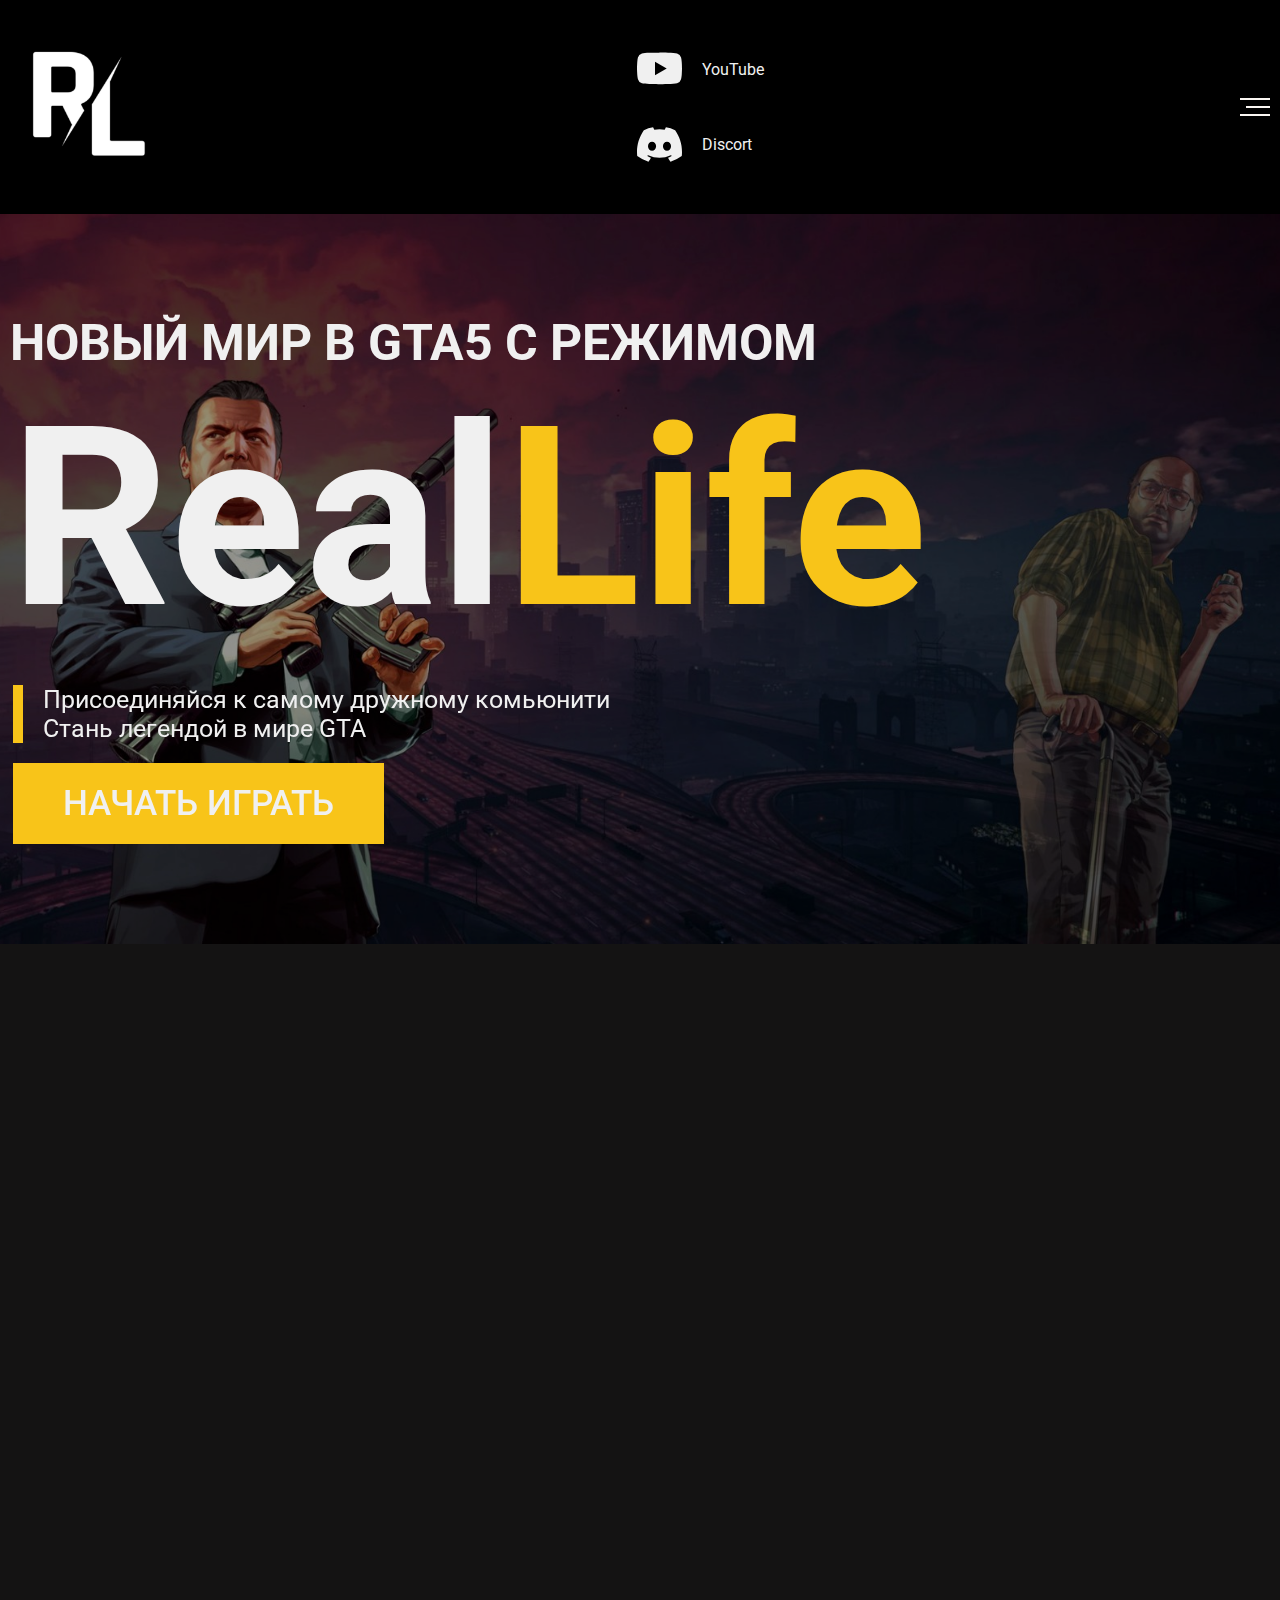
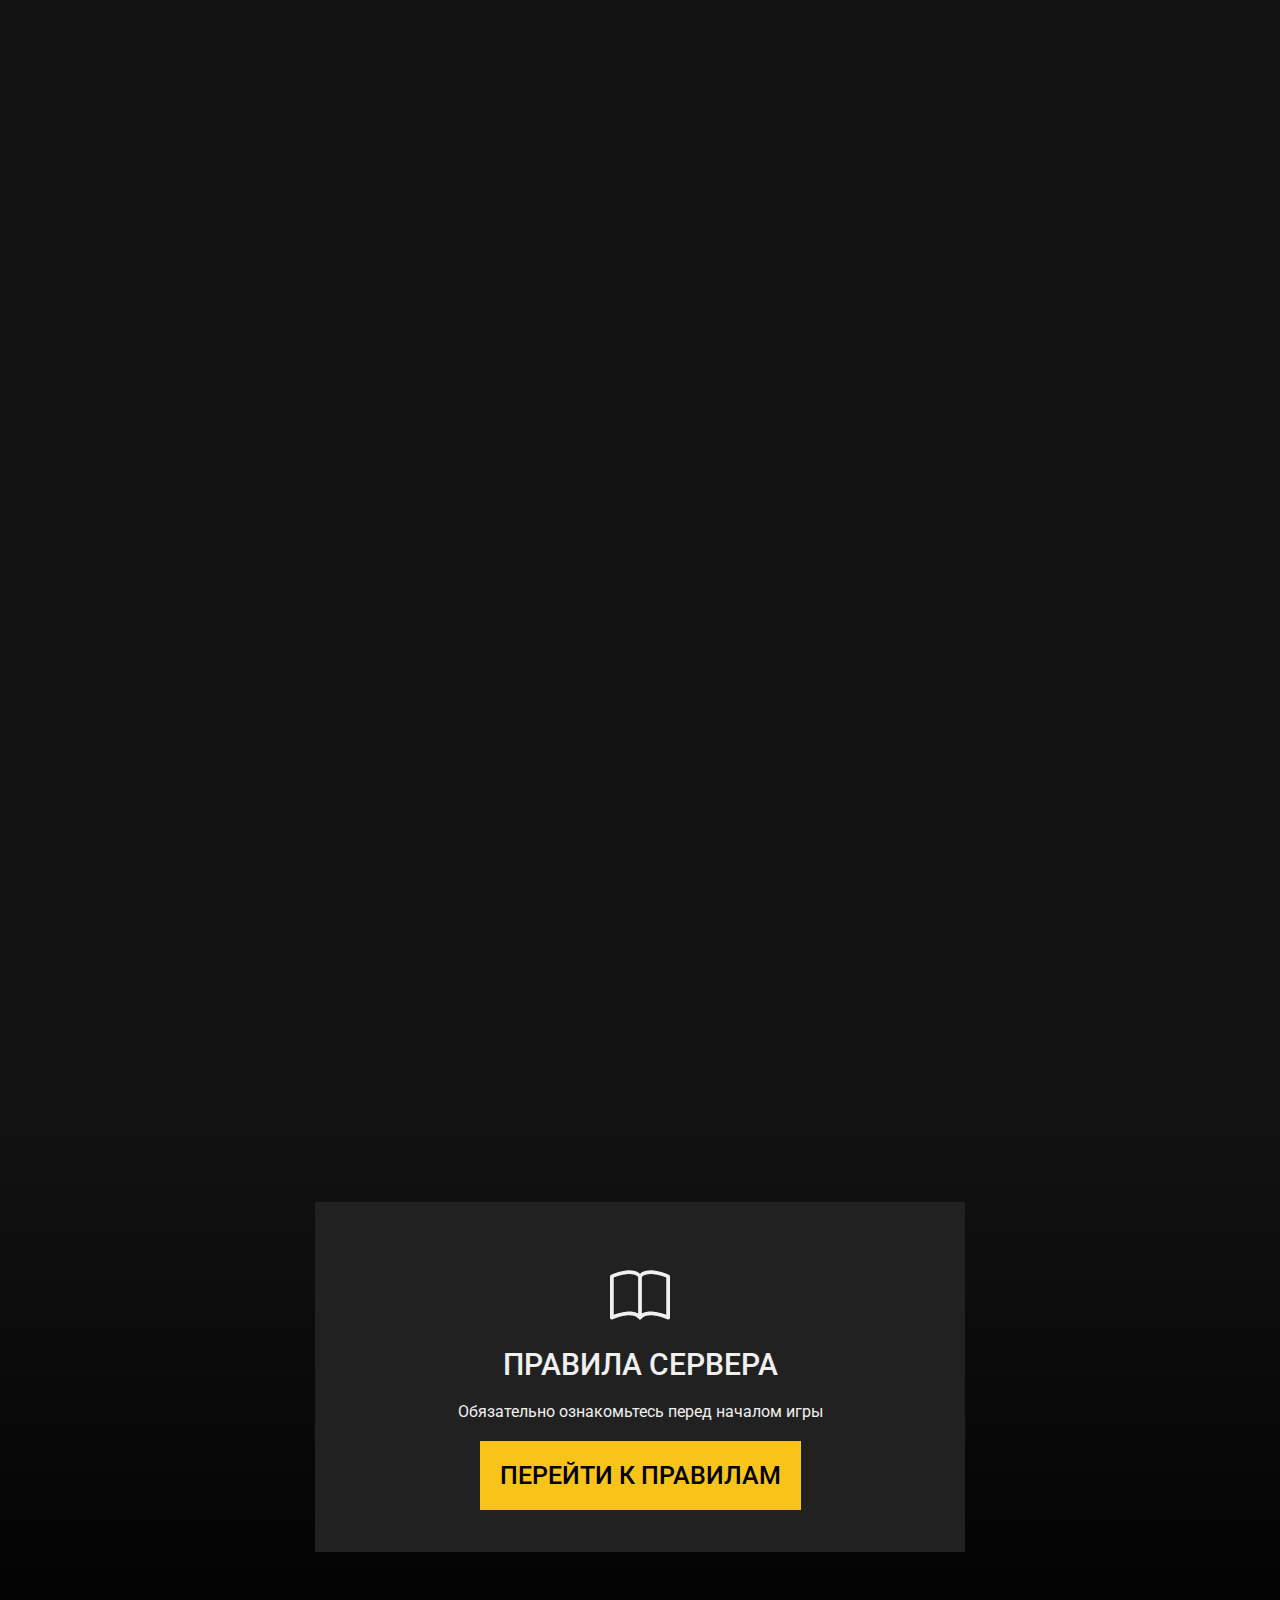
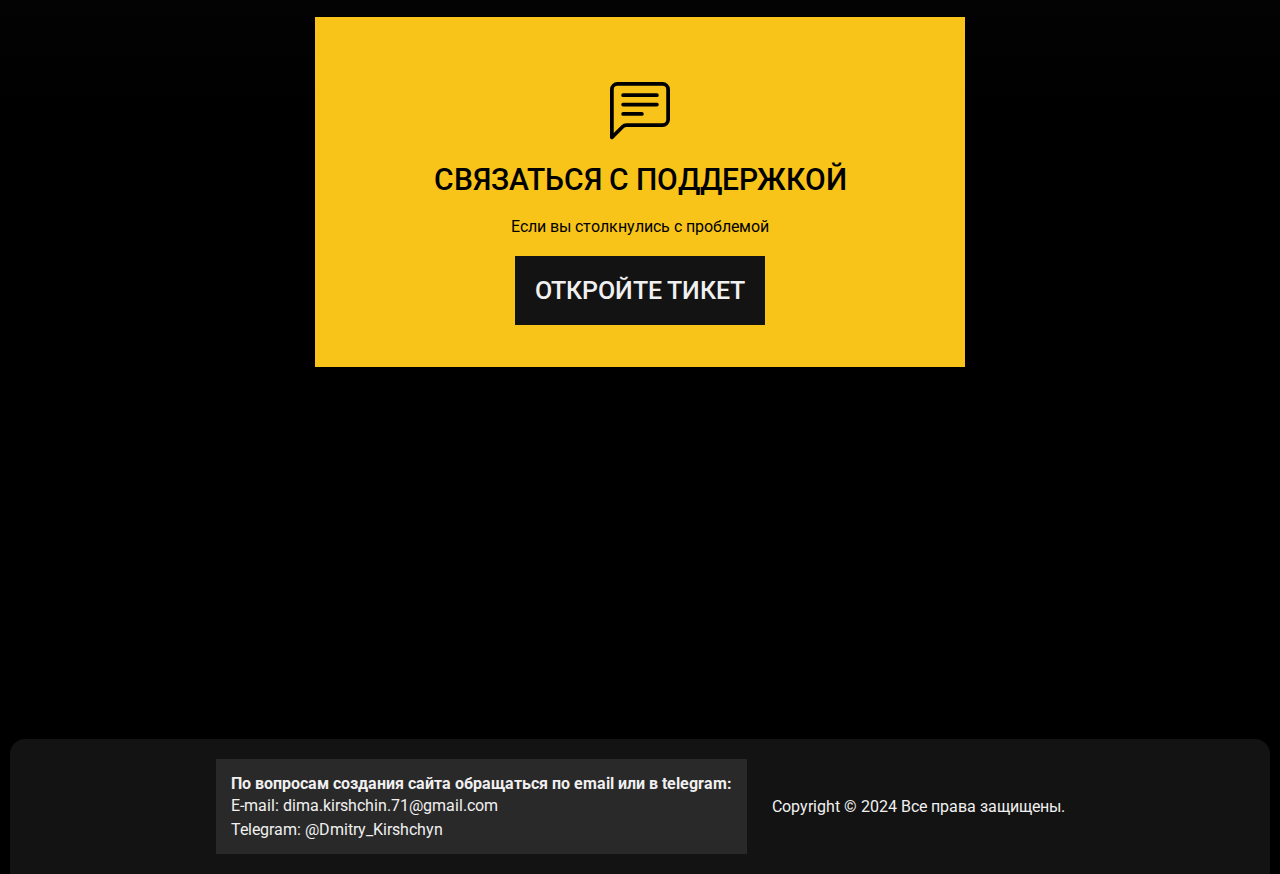
<file: index.html>
<!DOCTYPE html>
<html lang="ru">
  <head>
    <meta charset="UTF-8" />
    <meta name="viewport" content="width=device-width, initial-scale=1.0" />
    <meta name="author" content="dimas1993_13" />
    <link href="https://unpkg.com/aos@2.3.1/dist/aos.css" rel="stylesheet">
    <link rel="stylesheet" href="./css/style.css" />
    <link rel="preconnect" href="https://fonts.googleapis.com" />
    <link rel="preconnect" href="https://fonts.gstatic.com" crossorigin />
    <link
      href="https://fonts.googleapis.com/css2?family=Roboto:ital,wght@0,100;0,300;0,400;0,500;0,700;0,900;1,100;1,300;1,400;1,500;1,700;1,900&display=swap"
      rel="stylesheet"
    />
    <link
      href="https://fonts.googleapis.com/css2?family=Lobster&display=swap"
      rel="stylesheet"
    />
    <title>GTA</title>
  </head>
  <body>
    <div class="wrapper">
      <header class="header">
        <div class="container">


          <div class="header__inner">
            <div class="logo">
              <a href="./index.html" class="logo__link"
                ><img src="./img/logo/logo.png" alt="logo" class="logo__img"
              /></a>
            </div>
            <nav class="nav">

              <ul class="nav__list">
                <li class="nav__item">
                  <a href="./index.html" class="nav__link">Главная</a>
                </li>
                <li class="nav__item">
                  <a href="./server-rules.html" class="nav__link"
                    >Правила сервера</a
                  >
                </li>
                <li class="nav__item">
                  <a href="./state-laws.html" class="nav__link">Законы штата</a>
                </li>
                <li class="nav__item">
                  <a href="./fractions.html" class="nav__link">Фракции</a>
                </li>
                <li class="nav__item">
                  <a href="./donat.html" class="nav__link">Донат</a>
                </li>
                <li class="nav__item">
                  <a href="./personal-area.html" class="nav__link">Личный кабинет</a>
                </li>
              </ul>
            </nav>




            <ul class="social__list">
              <li class="social__item">
                <a href="https://www.youtube.com/@RealLifeGTA-5/videos" target="_blank" class="social__link">
                  <svg
                    xmlns="http://www.w3.org/2000/svg"
                    fill="currentColor"
                    class="social__svg youtube"
                    viewBox="0 0 16 16"
                  >
                    <path
                      d="M8.051 1.999h.089c.822.003 4.987.033 6.11.335a2.01 2.01 0 0 1 1.415 1.42c.101.38.172.883.22 1.402l.01.104.022.26.008.104c.065.914.073 1.77.074 1.957v.075c-.001.194-.01 1.108-.082 2.06l-.008.105-.009.104c-.05.572-.124 1.14-.235 1.558a2.01 2.01 0 0 1-1.415 1.42c-1.16.312-5.569.334-6.18.335h-.142c-.309 0-1.587-.006-2.927-.052l-.17-.006-.087-.004-.171-.007-.171-.007c-1.11-.049-2.167-.128-2.654-.26a2.01 2.01 0 0 1-1.415-1.419c-.111-.417-.185-.986-.235-1.558L.09 9.82l-.008-.104A31 31 0 0 1 0 7.68v-.123c.002-.215.01-.958.064-1.778l.007-.103.003-.052.008-.104.022-.26.01-.104c.048-.519.119-1.023.22-1.402a2.01 2.01 0 0 1 1.415-1.42c.487-.13 1.544-.21 2.654-.26l.17-.007.172-.006.086-.003.171-.007A100 100 0 0 1 7.858 2zM6.4 5.209v4.818l4.157-2.408z"
                    />
                  </svg>
                  <p class="social__name">YouTube</p>
                </a>
              </li>
              <li class="social__item">
                <a href="https://discord.com/invite/Gjc3eGXeGS" target="_blank" class="social__link">
                  <svg
                    xmlns="http://www.w3.org/2000/svg"
                    fill="currentColor"
                    class="social__svg discord"
                    viewBox="0 0 16 16"
                  >
                    <path
                      d="M13.545 2.907a13.2 13.2 0 0 0-3.257-1.011.05.05 0 0 0-.052.025c-.141.25-.297.577-.406.833a12.2 12.2 0 0 0-3.658 0 8 8 0 0 0-.412-.833.05.05 0 0 0-.052-.025c-1.125.194-2.22.534-3.257 1.011a.04.04 0 0 0-.021.018C.356 6.024-.213 9.047.066 12.032q.003.022.021.037a13.3 13.3 0 0 0 3.995 2.02.05.05 0 0 0 .056-.019q.463-.63.818-1.329a.05.05 0 0 0-.01-.059l-.018-.011a9 9 0 0 1-1.248-.595.05.05 0 0 1-.02-.066l.015-.019q.127-.095.248-.195a.05.05 0 0 1 .051-.007c2.619 1.196 5.454 1.196 8.041 0a.05.05 0 0 1 .053.007q.121.1.248.195a.05.05 0 0 1-.004.085 8 8 0 0 1-1.249.594.05.05 0 0 0-.03.03.05.05 0 0 0 .003.041c.24.465.515.909.817 1.329a.05.05 0 0 0 .056.019 13.2 13.2 0 0 0 4.001-2.02.05.05 0 0 0 .021-.037c.334-3.451-.559-6.449-2.366-9.106a.03.03 0 0 0-.02-.019m-8.198 7.307c-.789 0-1.438-.724-1.438-1.612s.637-1.613 1.438-1.613c.807 0 1.45.73 1.438 1.613 0 .888-.637 1.612-1.438 1.612m5.316 0c-.788 0-1.438-.724-1.438-1.612s.637-1.613 1.438-1.613c.807 0 1.451.73 1.438 1.613 0 .888-.631 1.612-1.438 1.612"
                    />
                  </svg>
                  <p class="social__name">Discort</p>
                </a>
              </li>
            </ul>
            <div class="burger">
              <span></span>
            </div>
          </div>


          
        </div>
      </header>
      <main class="main">
        <section  class="home">
          <div class="container">
            <div data-aos="fade-up" data-aos-duration="1000" class="home__inner">
              <h2 class="title-h2 title-h2--uppercase">
                Новый мир в gta5 c режимом
              </h2>
              <h1 class="title-h1">Real<span>Life</span></h1>
              <div class="home-subtitle__wrapper">
                <p class="home-subtitle">
                  Присоединяйся к самому дружному комьюнити
                </p>
                <p class="home-subtitle">Стань легендой в мире GTA</p>
              </div>
              <div class="home__link-wrapper">
                <a href="#step" class="home__link">Начать играть</a>
              </div>
            </div>
          </div>
        </section>
        <section data-aos="fade-up"
        data-aos-duration="1500" class="present">
          <div class="container">
            <div class="present__inner">
              <div class="present__description">
                <h2 class="present-h2 title-h2 title-h2--uppercase">Получи 10 000$</h2>
                <h2 class="present-h2 title-h2 title-h2--uppercase">По промокоду</h2>
                <h3 class="title-h3 present-h3 title-h3--yellow">gta5</h3>

                <p class="present__text">
                  На эти деньги ты сможешь приобрести себе первый автомобиль,
                  одежду, получить все необходимые права на весь тип транспорта,
                  а также, приобрести весь необходимый инвентарь для стартовых
                  работ.
                </p>
              </div>
              <div class="present__img-wrapper">
                <img
                  src="./img/present/present.jpg"
                  alt="present"
                  class="present__img"
                />
              </div>
            </div>
          </div>
        </section>
        <section data-aos="fade-up"
        data-aos-duration="1500" id="step" class="step">
          <div class="container">
            <div class="step__inner">
              <h2 class="step-h2 title-h2 title-h2--uppercase title-h2--pt">
                Играй с нами
              </h2>
              <ul class="step__list">
                <li class="step__item">
                  <div class="step__card">
                    <h4 class="title__h4 title-h4--uppercase title-h4--yellow">
                      1 шаг
                    </h4>
                    <h4 class="title__h4 title-h4--uppercase">Купить GTA5</h4>
                    <p class="step__card-text">
                      Тебе понадобится лицензионная копия игры GTA5, купить её
                      можно в электронном магазине
                      <a
                        href="https://store.steampowered.com/"
                        target="_blank"
                        class="step__card-link"
                        >Steam</a
                      >
                      или
                      <a
                        href="https://store.epicgames.com/ru/p/grand-theft-auto-v?lang=ru"
                        target="_blank"
                        class="step__card-link"
                        >Epic Games Store</a
                      >
                    </p>
                  </div>
                </li>
                <li class="step__item">
                  <div class="step__card">
                    <h4 class="title__h4 title-h4--uppercase title-h4--yellow">
                      2 шаг
                    </h4>
                    <h4 class="title__h4 title-h4--uppercase">
                      Загрузка и установка лаунчера
                    </h4>
                    <p class="step__card-text">
                      В отдельную папку распакуйте лаунчер сервера и запустите
                      его. При запуске, укажите папку распаковки лаунчера , а
                      затем — папку с игрой GTA5
                    </p>
                    <a
                      href="https://rage.mp/ru#"
                      target="_blank"
                      class="step__card-btn"
                      >Скачать лаунчер</a
                    >
                  </div>
                </li>
                <li class="step__item">
                  <div class="step__card">
                    <h4 class="title__h4 title-h4--uppercase title-h4--yellow">
                      3 шаг
                    </h4>
                    <h4 class="title__h4 title-h4--uppercase">Начни игру</h4>
                    <p class="step__card-text">
                      После загрузки стартового экрана, перейдите в раздел
                      «Регистрация». Укажи данные для входа в аккаунт. После
                      этого, необходимо создать игрового персонажа.
                    </p>
                  </div>
                </li>
              </ul>
            </div>
          </div>
        </section>
        <section class="adwance">
          <div class="container">
            <div class="awance__inner">
              <ul class="adwance__list">
                <li class="adwance__item adwance__item--bg">
                  <div class="adwance__item-wrapper1">
                    <svg
                      xmlns="http://www.w3.org/2000/svg"
                      fill="currentColor"
                      class="adwance__icon book"
                      viewBox="0 0 16 16"
                    >
                      <path
                        d="M1 2.828c.885-.37 2.154-.769 3.388-.893 1.33-.134 2.458.063 3.112.752v9.746c-.935-.53-2.12-.603-3.213-.493-1.18.12-2.37.461-3.287.811zm7.5-.141c.654-.689 1.782-.886 3.112-.752 1.234.124 2.503.523 3.388.893v9.923c-.918-.35-2.107-.692-3.287-.81-1.094-.111-2.278-.039-3.213.492zM8 1.783C7.015.936 5.587.81 4.287.94c-1.514.153-3.042.672-3.994 1.105A.5.5 0 0 0 0 2.5v11a.5.5 0 0 0 .707.455c.882-.4 2.303-.881 3.68-1.02 1.409-.142 2.59.087 3.223.877a.5.5 0 0 0 .78 0c.633-.79 1.814-1.019 3.222-.877 1.378.139 2.8.62 3.681 1.02A.5.5 0 0 0 16 13.5v-11a.5.5 0 0 0-.293-.455c-.952-.433-2.48-.952-3.994-1.105C10.413.809 8.985.936 8 1.783"
                      />
                    </svg>
                    <h4 class="adwance-h4 title__h4 title-h4--uppercase">Правила сервера</h4>
                    <p class="adwance__text">
                      Обязательно ознакомьтесь перед началом игры
                    </p>
                    <a href="./server-rules.html" class="adwance__btn1"
                      >Перейти к правилам</a
                    >
                  </div>
                </li>
                <li class="adwance__item">
                  <div class="adwance__item-wrapper2">
                    <svg
                      xmlns="http://www.w3.org/2000/svg"
                      fill="currentColor"
                      class="adwance__icon chat"
                      viewBox="0 0 16 16"
                    >
                      <path
                        d="M14 1a1 1 0 0 1 1 1v8a1 1 0 0 1-1 1H4.414A2 2 0 0 0 3 11.586l-2 2V2a1 1 0 0 1 1-1zM2 0a2 2 0 0 0-2 2v12.793a.5.5 0 0 0 .854.353l2.853-2.853A1 1 0 0 1 4.414 12H14a2 2 0 0 0 2-2V2a2 2 0 0 0-2-2z"
                      />
                      <path
                        d="M3 3.5a.5.5 0 0 1 .5-.5h9a.5.5 0 0 1 0 1h-9a.5.5 0 0 1-.5-.5M3 6a.5.5 0 0 1 .5-.5h9a.5.5 0 0 1 0 1h-9A.5.5 0 0 1 3 6m0 2.5a.5.5 0 0 1 .5-.5h5a.5.5 0 0 1 0 1h-5a.5.5 0 0 1-.5-.5"
                      />
                    </svg>
                    <h4 class="adwance-h4 title__h4 title-h4--uppercase">
                      Связаться с поддержкой
                    </h4>
                    <p class="adwance__text">Если вы столкнулись с проблемой</p>
                    <a href="#" class="adwance__btn2">Откройте тикет</a>
                  </div>
                </li>
              </ul>
            </div>

          </div>
        </section>
      </main>
      <footer class="footer">
        <div class="container">
          <div data-aos="fade-up" class="footer__inner">
            <div class="footer__document">
              <h4 class="title__h4">Документы</h4>
              <div class="delimiter"></div>
              <ul class="document__list">
                <li class="document__item">
                  <a href="#" class="document__link"
                    >Пользовательское соглашение</a
                  >
                </li>
                <li class="document__item">
                  <a href="#" class="document__link"
                    >Политики конфидициальности</a
                  >
                </li>
              </ul>
            </div>
            <div class="footer__social">
              <h4 class="title__h4">Социальные сети</h4>
              <div class="delimiter"></div>
              <ul class="footer__social--mt social__list">
                <li class="social__item">
                  <a href="https://www.youtube.com/@RealLifeGTA-5/videos" target="_blank" class="social__link">
                    <svg
                      xmlns="http://www.w3.org/2000/svg"
                      fill="currentColor"
                      class="social__svg youtube"
                      viewBox="0 0 16 16"
                    >
                      <path
                        d="M8.051 1.999h.089c.822.003 4.987.033 6.11.335a2.01 2.01 0 0 1 1.415 1.42c.101.38.172.883.22 1.402l.01.104.022.26.008.104c.065.914.073 1.77.074 1.957v.075c-.001.194-.01 1.108-.082 2.06l-.008.105-.009.104c-.05.572-.124 1.14-.235 1.558a2.01 2.01 0 0 1-1.415 1.42c-1.16.312-5.569.334-6.18.335h-.142c-.309 0-1.587-.006-2.927-.052l-.17-.006-.087-.004-.171-.007-.171-.007c-1.11-.049-2.167-.128-2.654-.26a2.01 2.01 0 0 1-1.415-1.419c-.111-.417-.185-.986-.235-1.558L.09 9.82l-.008-.104A31 31 0 0 1 0 7.68v-.123c.002-.215.01-.958.064-1.778l.007-.103.003-.052.008-.104.022-.26.01-.104c.048-.519.119-1.023.22-1.402a2.01 2.01 0 0 1 1.415-1.42c.487-.13 1.544-.21 2.654-.26l.17-.007.172-.006.086-.003.171-.007A100 100 0 0 1 7.858 2zM6.4 5.209v4.818l4.157-2.408z"
                      />
                    </svg>
                    <p class="social__name">YouTube</p>
                  </a>
                </li>
                <li class="social__item">
                  <a href="https://discord.com/invite/Gjc3eGXeGS" target="_blank" class="social__link">
                    <svg
                      xmlns="http://www.w3.org/2000/svg"
                      fill="currentColor"
                      class="social__svg discord"
                      viewBox="0 0 16 16"
                    >
                      <path
                        d="M13.545 2.907a13.2 13.2 0 0 0-3.257-1.011.05.05 0 0 0-.052.025c-.141.25-.297.577-.406.833a12.2 12.2 0 0 0-3.658 0 8 8 0 0 0-.412-.833.05.05 0 0 0-.052-.025c-1.125.194-2.22.534-3.257 1.011a.04.04 0 0 0-.021.018C.356 6.024-.213 9.047.066 12.032q.003.022.021.037a13.3 13.3 0 0 0 3.995 2.02.05.05 0 0 0 .056-.019q.463-.63.818-1.329a.05.05 0 0 0-.01-.059l-.018-.011a9 9 0 0 1-1.248-.595.05.05 0 0 1-.02-.066l.015-.019q.127-.095.248-.195a.05.05 0 0 1 .051-.007c2.619 1.196 5.454 1.196 8.041 0a.05.05 0 0 1 .053.007q.121.1.248.195a.05.05 0 0 1-.004.085 8 8 0 0 1-1.249.594.05.05 0 0 0-.03.03.05.05 0 0 0 .003.041c.24.465.515.909.817 1.329a.05.05 0 0 0 .056.019 13.2 13.2 0 0 0 4.001-2.02.05.05 0 0 0 .021-.037c.334-3.451-.559-6.449-2.366-9.106a.03.03 0 0 0-.02-.019m-8.198 7.307c-.789 0-1.438-.724-1.438-1.612s.637-1.613 1.438-1.613c.807 0 1.45.73 1.438 1.613 0 .888-.637 1.612-1.438 1.612m5.316 0c-.788 0-1.438-.724-1.438-1.612s.637-1.613 1.438-1.613c.807 0 1.451.73 1.438 1.613 0 .888-.631 1.612-1.438 1.612"
                      />
                    </svg>
                    <p class="social__name">Discort</p>
                  </a>
                </li>
              </ul>
            </div>
            <div class="footer__description">
              <p class="description__text">
                GTA 5 RP - лучший в своем роде RP проект c голосовым чатом,
                уникальными системами и безграничными возможностями. Не является
                аффилированным лицом и не одобрено Rockstar North, Take-Two
                Interactive или другим правообладателем. Все используемые
                товарные знаки принадлежат их соответствующим владельцам.
              </p>
            </div>
          </div>
          <div class="footer__bottom">
            <div class="advertising">
              <h4 class="h4-title">
                По вопросам создания сайта обращаться по email или в telegram:
              </h4>
              <ul class="advertising__list">
                <li class="advertising__item">
                  <a href="mailto:dima.kirshchin.71@gmail.com"
                    >E-mail: <span>dima.kirshchin.71@gmail.com</span></a
                  >
                </li>
                <li class="advertising__item">
                  <a href="http://t.me/Dmitry_Kirshchyn/">
                    Telegram: <span>@Dmitry_Kirshchyn</span></a
                  >
                </li>
              </ul>
            </div>
            <p class="footer__copyright">
              Copyright © 2024 Все права защищены.
            </p>
          </div>
        </div>
      </footer>
    </div>
    <script src="https://unpkg.com/aos@2.3.1/dist/aos.js"></script>
    <script src="./js/main.js"></script>
  </body>
</html>
</file>
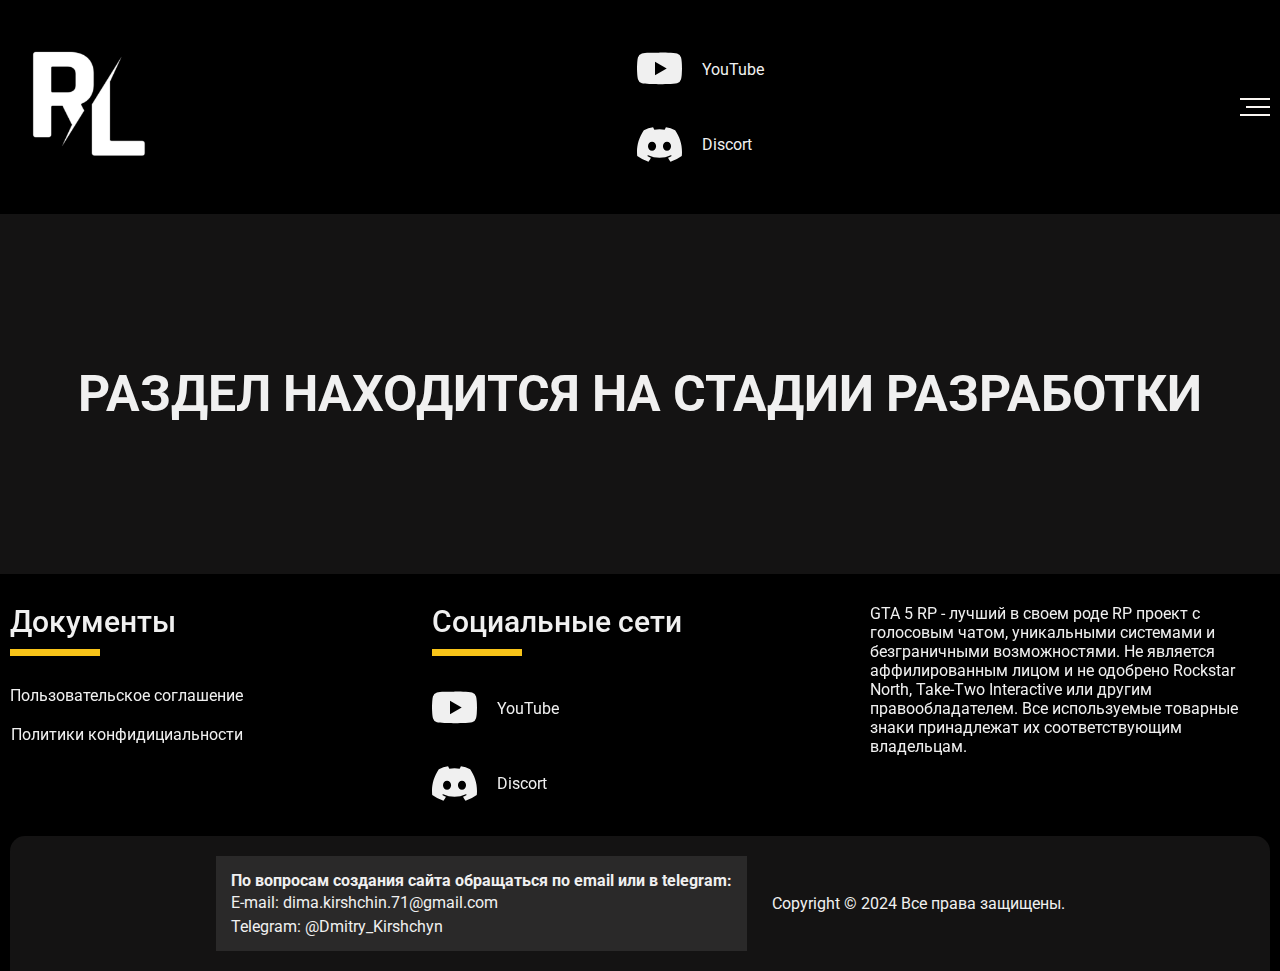
<file: donat.html>
<!DOCTYPE html>
<html lang="ru">
  <head>
    <meta charset="UTF-8" />
    <meta name="viewport" content="width=device-width, initial-scale=1.0" />
    <meta name="author" content="dimas1993_13" />
    <link href="https://unpkg.com/aos@2.3.1/dist/aos.css" rel="stylesheet">
    <link rel="stylesheet" href="./css/donat.css">
    <link rel="stylesheet" href="./css/style.css" />
    <link rel="preconnect" href="https://fonts.googleapis.com" />
    <link rel="preconnect" href="https://fonts.gstatic.com" crossorigin />
    <link
      href="https://fonts.googleapis.com/css2?family=Roboto:ital,wght@0,100;0,300;0,400;0,500;0,700;0,900;1,100;1,300;1,400;1,500;1,700;1,900&display=swap"
      rel="stylesheet"
    />
    <title>Donat</title>
  </head>
  <body>
    <div class="wrapper">
      <header class="header">
        <div class="container">
          <div class="header__inner">
            <div class="logo">
              <a href="./index.html" class="logo__link"
                ><img src="./img/logo/logo.png" alt="logo" class="logo__img"
              /></a>
            </div>
            <nav class="nav">

              <ul class="nav__list">
                <li class="nav__item">
                  <a href="./index.html" class="nav__link">Главная</a>
                </li>
                <li class="nav__item">
                  <a href="./server-rules.html" class="nav__link"
                    >Правила сервера</a
                  >
                </li>
                <li class="nav__item">
                  <a href="./state-laws.html" class="nav__link">Законы штата</a>
                </li>
                <li class="nav__item">
                  <a href="./fractions.html" class="nav__link">Фракции</a>
                </li>
                <li class="nav__item">
                  <a href="./donat.html" class="nav__link">Донат</a>
                </li>
                <li class="nav__item">
                  <a href="./personal-area.html" class="nav__link">Личный кабинет</a>
                </li>
              </ul>
            </nav>




            <ul class="social__list">
              <li class="social__item">
                <a href="https://www.youtube.com/@RealLifeGTA-5/videos" target="_blank" class="social__link">
                  <svg
                    xmlns="http://www.w3.org/2000/svg"
                    fill="currentColor"
                    class="social__svg youtube"
                    viewBox="0 0 16 16"
                  >
                    <path
                      d="M8.051 1.999h.089c.822.003 4.987.033 6.11.335a2.01 2.01 0 0 1 1.415 1.42c.101.38.172.883.22 1.402l.01.104.022.26.008.104c.065.914.073 1.77.074 1.957v.075c-.001.194-.01 1.108-.082 2.06l-.008.105-.009.104c-.05.572-.124 1.14-.235 1.558a2.01 2.01 0 0 1-1.415 1.42c-1.16.312-5.569.334-6.18.335h-.142c-.309 0-1.587-.006-2.927-.052l-.17-.006-.087-.004-.171-.007-.171-.007c-1.11-.049-2.167-.128-2.654-.26a2.01 2.01 0 0 1-1.415-1.419c-.111-.417-.185-.986-.235-1.558L.09 9.82l-.008-.104A31 31 0 0 1 0 7.68v-.123c.002-.215.01-.958.064-1.778l.007-.103.003-.052.008-.104.022-.26.01-.104c.048-.519.119-1.023.22-1.402a2.01 2.01 0 0 1 1.415-1.42c.487-.13 1.544-.21 2.654-.26l.17-.007.172-.006.086-.003.171-.007A100 100 0 0 1 7.858 2zM6.4 5.209v4.818l4.157-2.408z"
                    />
                  </svg>
                  <p class="social__name">YouTube</p>
                </a>
              </li>
              <li class="social__item">
                <a href="https://discord.com/invite/Gjc3eGXeGS" target="_blank" class="social__link">
                  <svg
                    xmlns="http://www.w3.org/2000/svg"
                    fill="currentColor"
                    class="social__svg discord"
                    viewBox="0 0 16 16"
                  >
                    <path
                      d="M13.545 2.907a13.2 13.2 0 0 0-3.257-1.011.05.05 0 0 0-.052.025c-.141.25-.297.577-.406.833a12.2 12.2 0 0 0-3.658 0 8 8 0 0 0-.412-.833.05.05 0 0 0-.052-.025c-1.125.194-2.22.534-3.257 1.011a.04.04 0 0 0-.021.018C.356 6.024-.213 9.047.066 12.032q.003.022.021.037a13.3 13.3 0 0 0 3.995 2.02.05.05 0 0 0 .056-.019q.463-.63.818-1.329a.05.05 0 0 0-.01-.059l-.018-.011a9 9 0 0 1-1.248-.595.05.05 0 0 1-.02-.066l.015-.019q.127-.095.248-.195a.05.05 0 0 1 .051-.007c2.619 1.196 5.454 1.196 8.041 0a.05.05 0 0 1 .053.007q.121.1.248.195a.05.05 0 0 1-.004.085 8 8 0 0 1-1.249.594.05.05 0 0 0-.03.03.05.05 0 0 0 .003.041c.24.465.515.909.817 1.329a.05.05 0 0 0 .056.019 13.2 13.2 0 0 0 4.001-2.02.05.05 0 0 0 .021-.037c.334-3.451-.559-6.449-2.366-9.106a.03.03 0 0 0-.02-.019m-8.198 7.307c-.789 0-1.438-.724-1.438-1.612s.637-1.613 1.438-1.613c.807 0 1.45.73 1.438 1.613 0 .888-.637 1.612-1.438 1.612m5.316 0c-.788 0-1.438-.724-1.438-1.612s.637-1.613 1.438-1.613c.807 0 1.451.73 1.438 1.613 0 .888-.631 1.612-1.438 1.612"
                    />
                  </svg>
                  <p class="social__name">Discort</p>
                </a>
              </li>
            </ul>
            <div class="burger">
              <span></span>
            </div>
          </div>
        </div>
      </header>
      <main class="main">
        <div class="container">
          <section class="development">
            <div class="development__inner">
              <h2 class="development-h2 title-h2 title-h2--uppercase">
                Раздел находится на стадии разработки
              </h2>
            </div>
          </section>
        </div>
      </main>
      <footer class="footer">
        <div class="container">
          <div data-aos="fade-up" class="footer__inner">
            <div class="footer__document">
              <h4 class="title__h4">Документы</h4>
              <div class="delimiter"></div>
              <ul class="document__list">
                <li class="document__item">
                  <a href="#" class="document__link"
                    >Пользовательское соглашение</a
                  >
                </li>
                <li class="document__item">
                  <a href="#" class="document__link"
                    >Политики конфидициальности</a
                  >
                </li>
              </ul>
            </div>
            <div class="footer__social">
              <h4 class="title__h4">Социальные сети</h4>
              <div class="delimiter"></div>
              <ul class="footer__social--mt social__list">
                <li class="social__item">
                  <a href="https://www.youtube.com/@RealLifeGTA-5/videos" target="_blank" class="social__link">
                    <svg
                      xmlns="http://www.w3.org/2000/svg"
                      fill="currentColor"
                      class="social__svg youtube"
                      viewBox="0 0 16 16"
                    >
                      <path
                        d="M8.051 1.999h.089c.822.003 4.987.033 6.11.335a2.01 2.01 0 0 1 1.415 1.42c.101.38.172.883.22 1.402l.01.104.022.26.008.104c.065.914.073 1.77.074 1.957v.075c-.001.194-.01 1.108-.082 2.06l-.008.105-.009.104c-.05.572-.124 1.14-.235 1.558a2.01 2.01 0 0 1-1.415 1.42c-1.16.312-5.569.334-6.18.335h-.142c-.309 0-1.587-.006-2.927-.052l-.17-.006-.087-.004-.171-.007-.171-.007c-1.11-.049-2.167-.128-2.654-.26a2.01 2.01 0 0 1-1.415-1.419c-.111-.417-.185-.986-.235-1.558L.09 9.82l-.008-.104A31 31 0 0 1 0 7.68v-.123c.002-.215.01-.958.064-1.778l.007-.103.003-.052.008-.104.022-.26.01-.104c.048-.519.119-1.023.22-1.402a2.01 2.01 0 0 1 1.415-1.42c.487-.13 1.544-.21 2.654-.26l.17-.007.172-.006.086-.003.171-.007A100 100 0 0 1 7.858 2zM6.4 5.209v4.818l4.157-2.408z"
                      />
                    </svg>
                    <p class="social__name">YouTube</p>
                  </a>
                </li>
                <li class="social__item">
                  <a href="https://discord.com/invite/Gjc3eGXeGS" target="_blank" class="social__link">
                    <svg
                      xmlns="http://www.w3.org/2000/svg"
                      fill="currentColor"
                      class="social__svg discord"
                      viewBox="0 0 16 16"
                    >
                      <path
                        d="M13.545 2.907a13.2 13.2 0 0 0-3.257-1.011.05.05 0 0 0-.052.025c-.141.25-.297.577-.406.833a12.2 12.2 0 0 0-3.658 0 8 8 0 0 0-.412-.833.05.05 0 0 0-.052-.025c-1.125.194-2.22.534-3.257 1.011a.04.04 0 0 0-.021.018C.356 6.024-.213 9.047.066 12.032q.003.022.021.037a13.3 13.3 0 0 0 3.995 2.02.05.05 0 0 0 .056-.019q.463-.63.818-1.329a.05.05 0 0 0-.01-.059l-.018-.011a9 9 0 0 1-1.248-.595.05.05 0 0 1-.02-.066l.015-.019q.127-.095.248-.195a.05.05 0 0 1 .051-.007c2.619 1.196 5.454 1.196 8.041 0a.05.05 0 0 1 .053.007q.121.1.248.195a.05.05 0 0 1-.004.085 8 8 0 0 1-1.249.594.05.05 0 0 0-.03.03.05.05 0 0 0 .003.041c.24.465.515.909.817 1.329a.05.05 0 0 0 .056.019 13.2 13.2 0 0 0 4.001-2.02.05.05 0 0 0 .021-.037c.334-3.451-.559-6.449-2.366-9.106a.03.03 0 0 0-.02-.019m-8.198 7.307c-.789 0-1.438-.724-1.438-1.612s.637-1.613 1.438-1.613c.807 0 1.45.73 1.438 1.613 0 .888-.637 1.612-1.438 1.612m5.316 0c-.788 0-1.438-.724-1.438-1.612s.637-1.613 1.438-1.613c.807 0 1.451.73 1.438 1.613 0 .888-.631 1.612-1.438 1.612"
                      />
                    </svg>
                    <p class="social__name">Discort</p>
                  </a>
                </li>
              </ul>
            </div>
            <div class="footer__description">
              <p class="description__text">
                GTA 5 RP - лучший в своем роде RP проект c голосовым чатом,
                уникальными системами и безграничными возможностями. Не является
                аффилированным лицом и не одобрено Rockstar North, Take-Two
                Interactive или другим правообладателем. Все используемые
                товарные знаки принадлежат их соответствующим владельцам.
              </p>
            </div>
          </div>
          <div class="footer__bottom">
            <div class="advertising">
              <h4 class="h4-title">
                По вопросам создания сайта обращаться по email или в telegram:
              </h4>
              <ul class="advertising__list">
                <li class="advertising__item">
                  <a href="mailto:dima.kirshchin.71@gmail.com"
                    >E-mail: <span>dima.kirshchin.71@gmail.com</span></a
                  >
                </li>
                <li class="advertising__item">
                  <a href="http://t.me/Dmitry_Kirshchyn/">
                    Telegram: <span>@Dmitry_Kirshchyn</span></a
                  >
                </li>
              </ul>
            </div>
            <p class="footer__copyright">
              Copyright © 2024 Все права защищены.
            </p>
          </div>
        </div>
      </footer>
    </div>
    <script src="https://unpkg.com/aos@2.3.1/dist/aos.js"></script>
    <script src="./js/main.js"></script>
  </body>
</html>
</file>
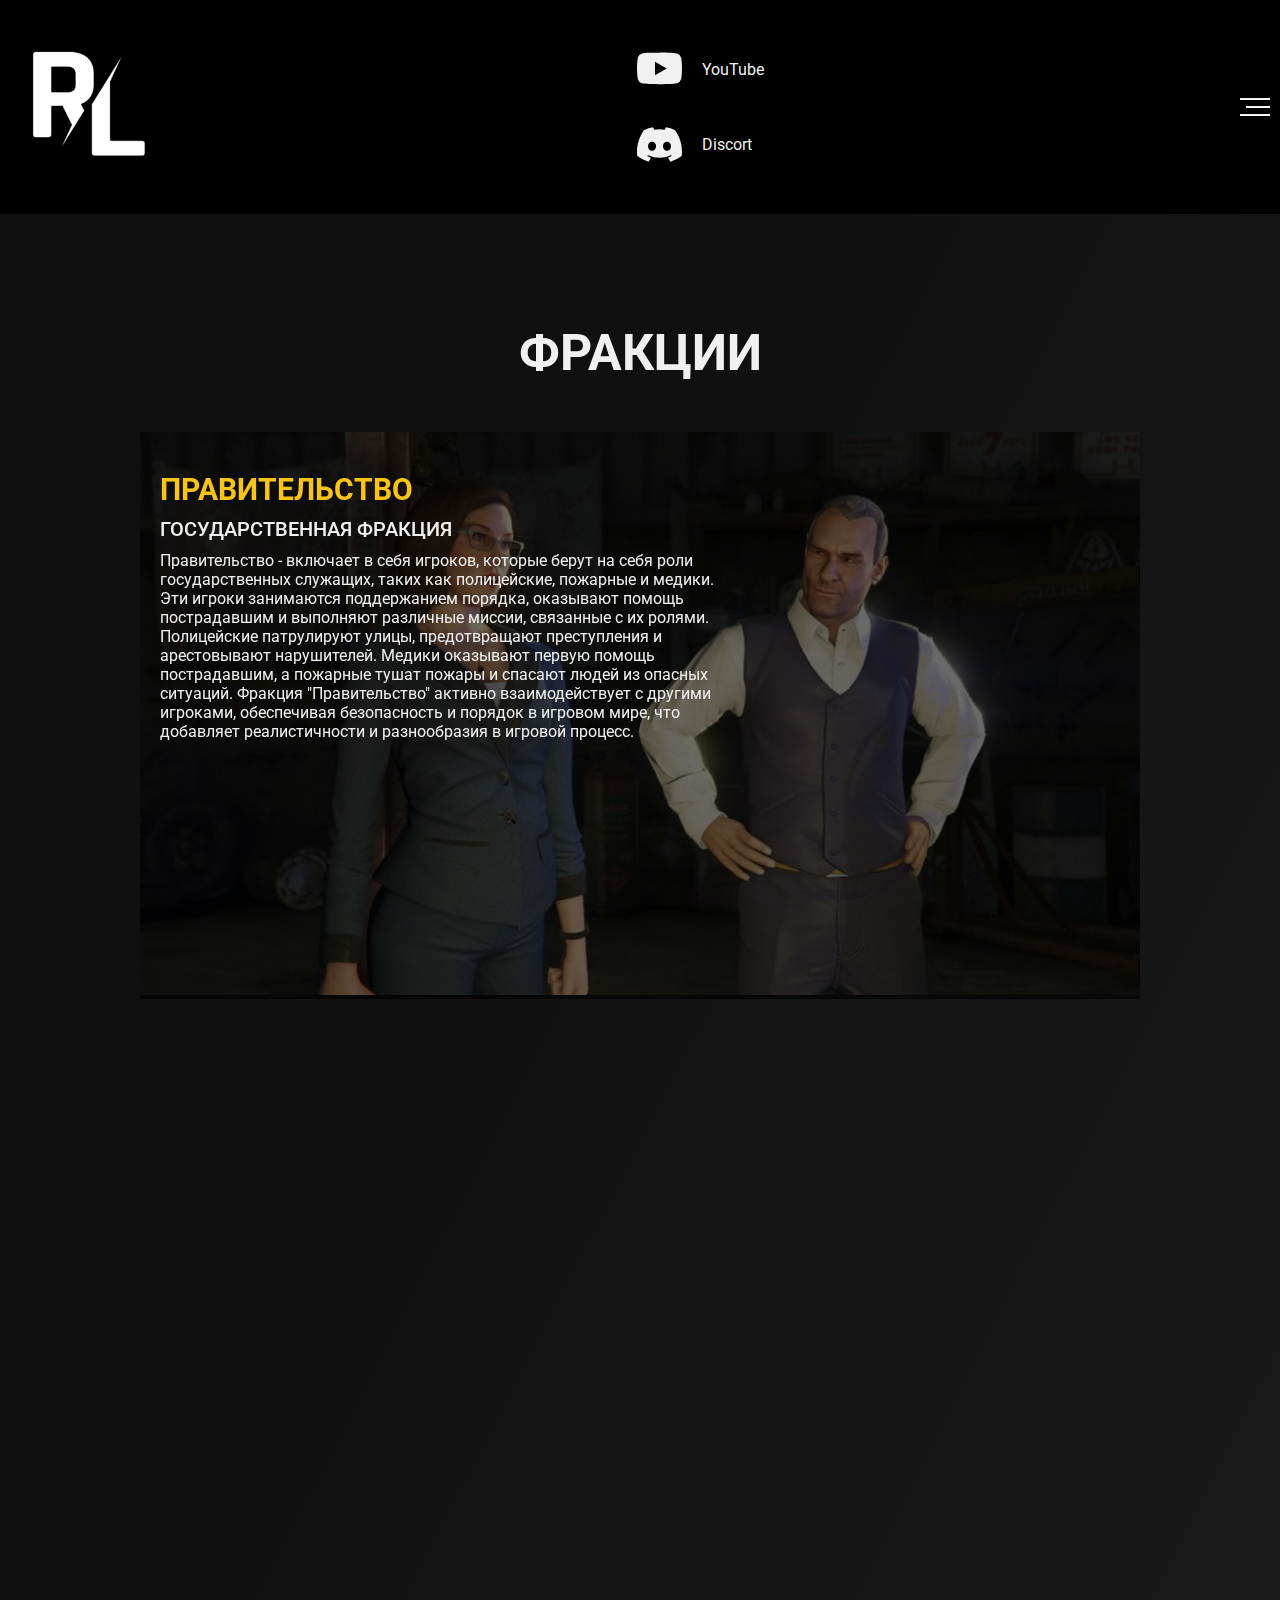
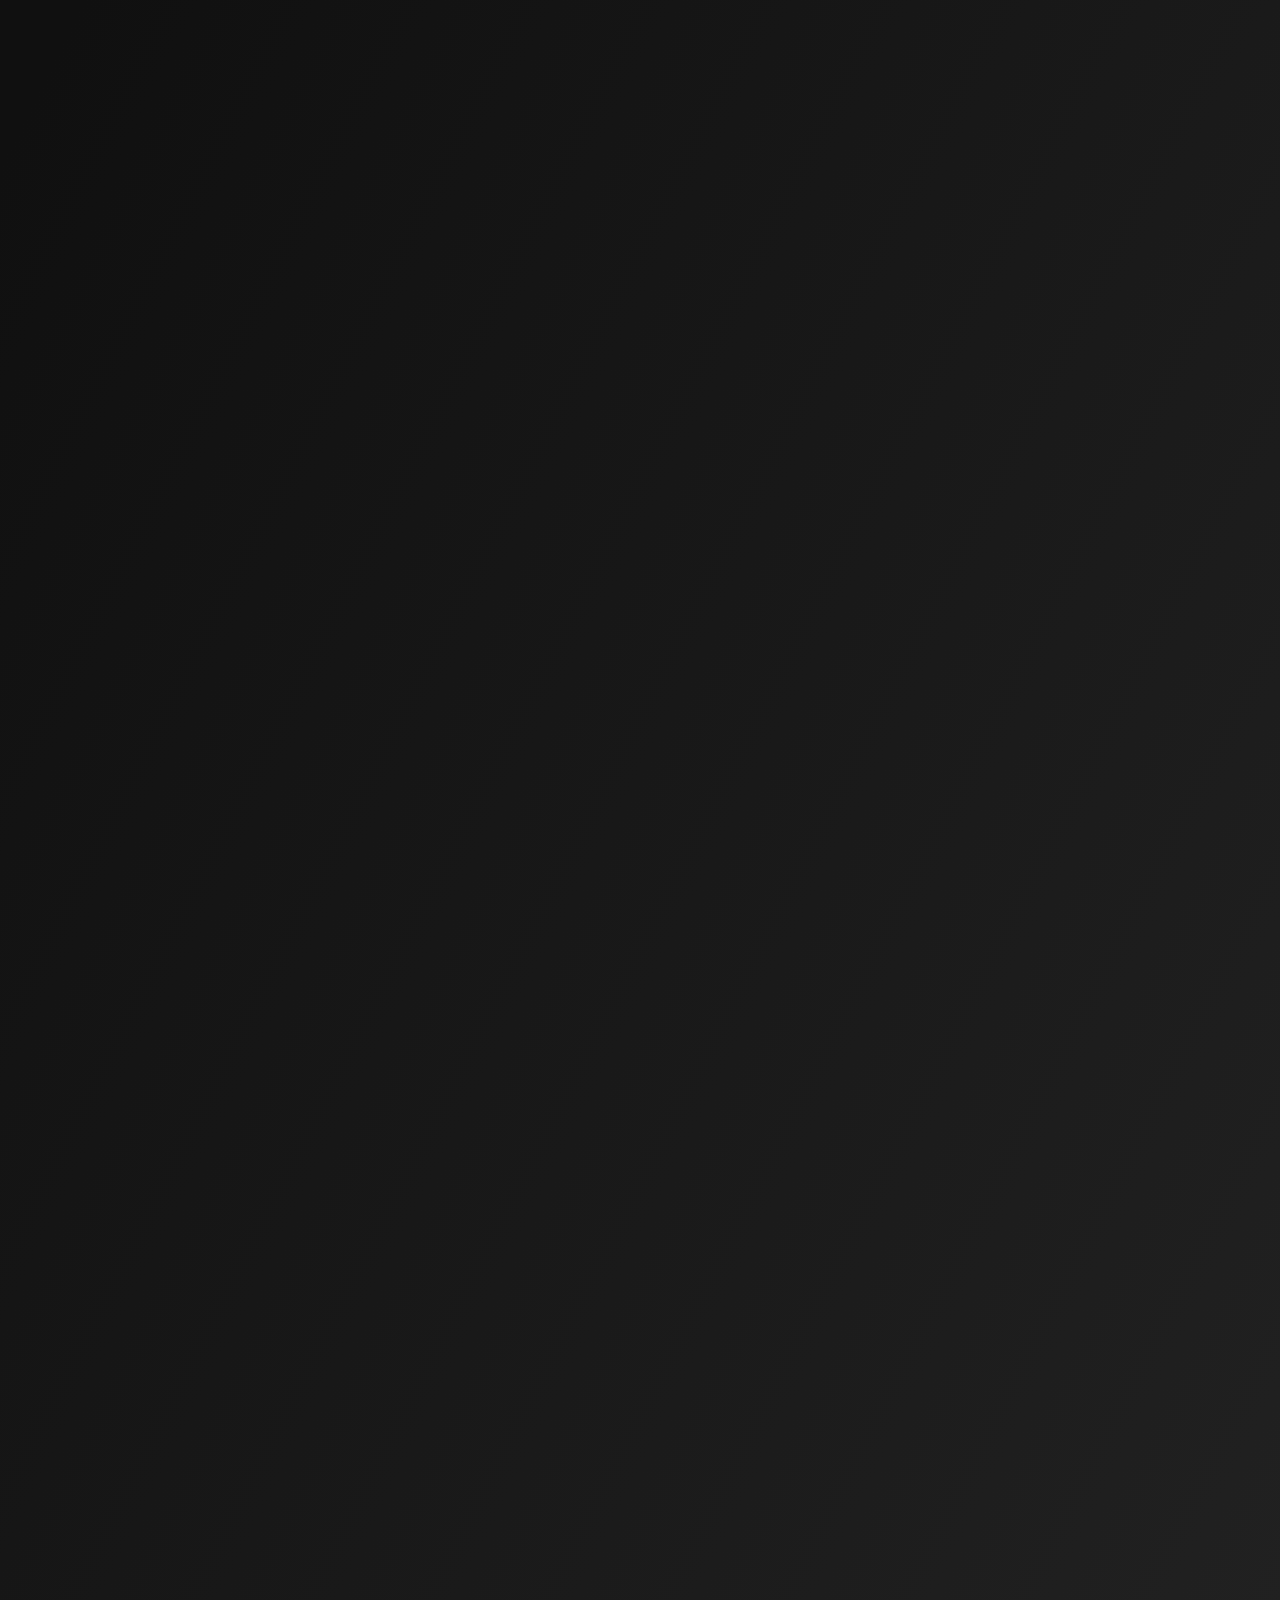
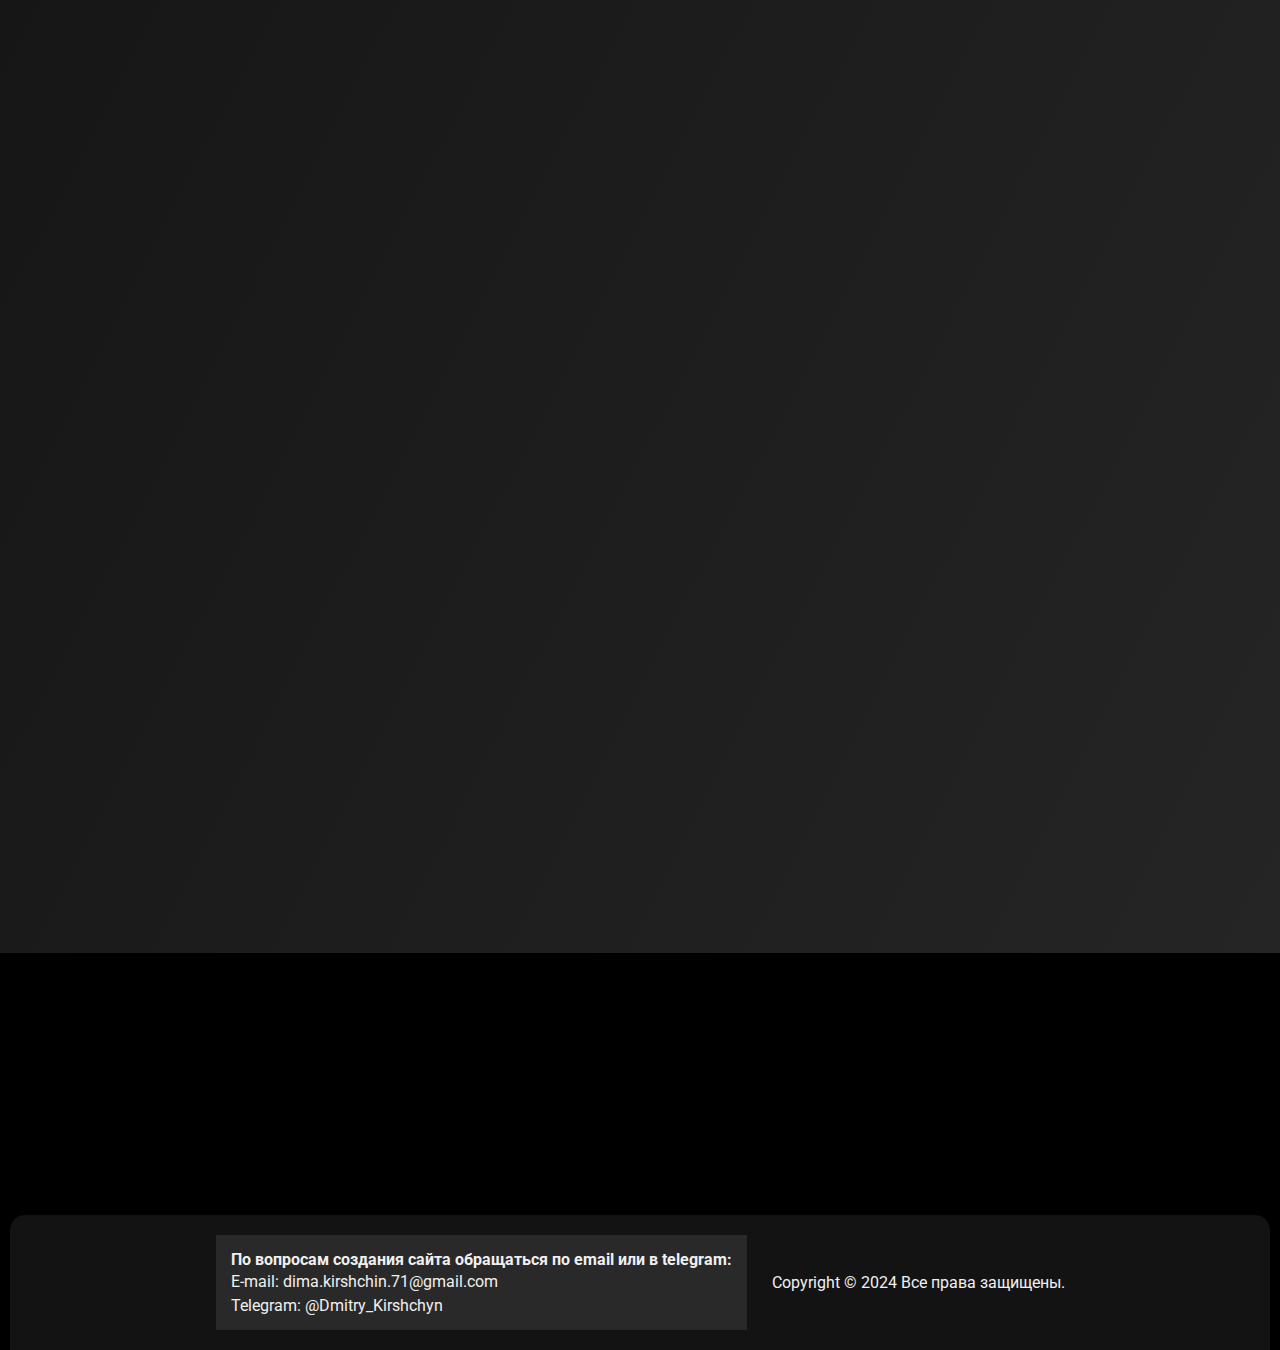
<file: fractions.html>
<!DOCTYPE html>
<html lang="ru">
  <head>
    <meta charset="UTF-8" />
    <meta name="viewport" content="width=device-width, initial-scale=1.0" />
    <meta name="author" content="dimas1993_13" />
    <link href="https://unpkg.com/aos@2.3.1/dist/aos.css" rel="stylesheet">
    <link rel="stylesheet" href="./css/fractions.css" />
    <link rel="stylesheet" href="./css/style.css" />
    <link rel="preconnect" href="https://fonts.googleapis.com" />
    <link rel="preconnect" href="https://fonts.gstatic.com" crossorigin />
    <link
      href="https://fonts.googleapis.com/css2?family=Roboto:ital,wght@0,100;0,300;0,400;0,500;0,700;0,900;1,100;1,300;1,400;1,500;1,700;1,900&display=swap"
      rel="stylesheet"
    />
    <title>Fractions</title>
  </head>
  <body>
    <div class="wrapper">
      <header class="header">
        <div class="container">
          <div class="header__inner">
            <div class="logo">
              <a href="./index.html" class="logo__link"
                ><img src="./img/logo/logo.png" alt="logo" class="logo__img"
              /></a>
            </div>
            <nav class="nav">

              <ul class="nav__list">
                <li class="nav__item">
                  <a href="./index.html" class="nav__link">Главная</a>
                </li>
                <li class="nav__item">
                  <a href="./server-rules.html" class="nav__link"
                    >Правила сервера</a
                  >
                </li>
                <li class="nav__item">
                  <a href="./state-laws.html" class="nav__link">Законы штата</a>
                </li>
                <li class="nav__item">
                  <a href="./fractions.html" class="nav__link">Фракции</a>
                </li>
                <li class="nav__item">
                  <a href="./donat.html" class="nav__link">Донат</a>
                </li>
                <li class="nav__item">
                  <a href="./personal-area.html" class="nav__link">Личный кабинет</a>
                </li>
              </ul>
            </nav>




            <ul class="social__list">
              <li class="social__item">
                <a href="https://www.youtube.com/@RealLifeGTA-5/videos" target="_blank" class="social__link">
                  <svg
                    xmlns="http://www.w3.org/2000/svg"
                    fill="currentColor"
                    class="social__svg youtube"
                    viewBox="0 0 16 16"
                  >
                    <path
                      d="M8.051 1.999h.089c.822.003 4.987.033 6.11.335a2.01 2.01 0 0 1 1.415 1.42c.101.38.172.883.22 1.402l.01.104.022.26.008.104c.065.914.073 1.77.074 1.957v.075c-.001.194-.01 1.108-.082 2.06l-.008.105-.009.104c-.05.572-.124 1.14-.235 1.558a2.01 2.01 0 0 1-1.415 1.42c-1.16.312-5.569.334-6.18.335h-.142c-.309 0-1.587-.006-2.927-.052l-.17-.006-.087-.004-.171-.007-.171-.007c-1.11-.049-2.167-.128-2.654-.26a2.01 2.01 0 0 1-1.415-1.419c-.111-.417-.185-.986-.235-1.558L.09 9.82l-.008-.104A31 31 0 0 1 0 7.68v-.123c.002-.215.01-.958.064-1.778l.007-.103.003-.052.008-.104.022-.26.01-.104c.048-.519.119-1.023.22-1.402a2.01 2.01 0 0 1 1.415-1.42c.487-.13 1.544-.21 2.654-.26l.17-.007.172-.006.086-.003.171-.007A100 100 0 0 1 7.858 2zM6.4 5.209v4.818l4.157-2.408z"
                    />
                  </svg>
                  <p class="social__name">YouTube</p>
                </a>
              </li>
              <li class="social__item">
                <a href="https://discord.com/invite/Gjc3eGXeGS" target="_blank" class="social__link">
                  <svg
                    xmlns="http://www.w3.org/2000/svg"
                    fill="currentColor"
                    class="social__svg discord"
                    viewBox="0 0 16 16"
                  >
                    <path
                      d="M13.545 2.907a13.2 13.2 0 0 0-3.257-1.011.05.05 0 0 0-.052.025c-.141.25-.297.577-.406.833a12.2 12.2 0 0 0-3.658 0 8 8 0 0 0-.412-.833.05.05 0 0 0-.052-.025c-1.125.194-2.22.534-3.257 1.011a.04.04 0 0 0-.021.018C.356 6.024-.213 9.047.066 12.032q.003.022.021.037a13.3 13.3 0 0 0 3.995 2.02.05.05 0 0 0 .056-.019q.463-.63.818-1.329a.05.05 0 0 0-.01-.059l-.018-.011a9 9 0 0 1-1.248-.595.05.05 0 0 1-.02-.066l.015-.019q.127-.095.248-.195a.05.05 0 0 1 .051-.007c2.619 1.196 5.454 1.196 8.041 0a.05.05 0 0 1 .053.007q.121.1.248.195a.05.05 0 0 1-.004.085 8 8 0 0 1-1.249.594.05.05 0 0 0-.03.03.05.05 0 0 0 .003.041c.24.465.515.909.817 1.329a.05.05 0 0 0 .056.019 13.2 13.2 0 0 0 4.001-2.02.05.05 0 0 0 .021-.037c.334-3.451-.559-6.449-2.366-9.106a.03.03 0 0 0-.02-.019m-8.198 7.307c-.789 0-1.438-.724-1.438-1.612s.637-1.613 1.438-1.613c.807 0 1.45.73 1.438 1.613 0 .888-.637 1.612-1.438 1.612m5.316 0c-.788 0-1.438-.724-1.438-1.612s.637-1.613 1.438-1.613c.807 0 1.451.73 1.438 1.613 0 .888-.631 1.612-1.438 1.612"
                    />
                  </svg>
                  <p class="social__name">Discort</p>
                </a>
              </li>
            </ul>
            <div class="burger">
              <span></span>
            </div>
          </div>
        </div>
      </header>
      <main class="main">
        <section data-aos="fade-up" data-aos-duration="1000" class="fractions">
          <div class="container">
            <div class="fractions__inner">
              <div class="fractions__title">
                <h2 class="title-h2 title-h2--uppercase fractions__title-h2">
                  Фракции
                </h2>
              </div>
              <ul class="fraction__list">
                <li data-aos="flip-left" class="fractions__item fractions__item--reverse">
                  <div class="fractions__img-wrapper">
                    <img
                      src="./img/fractions/government.jpg"
                      alt="fraction-logo"
                      class="fractions__img"
                    />
                  </div>
                  <div class="fractions__description">
                    <h2 class="fractions-h2 title-h2 title-h2--uppercase title-h2--yellow">
                      Правительство
                    </h2>
                    <h4 class="fractions-h4 title__h4 title__h4--uppercase">
                      Государственная фракция
                    </h4>
                    <p class="fractions__text">
                      Правительство - включает в себя игроков, которые берут на
                      себя роли государственных служащих, таких как полицейские,
                      пожарные и медики. Эти игроки занимаются поддержанием
                      порядка, оказывают помощь пострадавшим и выполняют
                      различные миссии, связанные с их ролями. Полицейские
                      патрулируют улицы, предотвращают преступления и
                      арестовывают нарушителей. Медики оказывают первую помощь
                      пострадавшим, а пожарные тушат пожары и спасают людей из
                      опасных ситуаций. Фракция "Правительство" активно
                      взаимодействует с другими игроками, обеспечивая
                      безопасность и порядок в игровом мире, что добавляет
                      реалистичности и разнообразия в игровой процесс.
                    </p>
                  </div>
                </li>
                <li data-aos="flip-left" class="fractions__item">
                  <div class="fractions__img-wrapper">
                    <img
                      src="./img/fractions/doctors.jpg"
                      alt="fraction-logo"
                      class="fractions__img"
                    />
                  </div>
                  <div class="fractions__description">
                    <h2 class="fractions-h2 title-h2 title-h2--uppercase title-h2--yellow">
                      Медицинский департамент EMS
                    </h2>
                    <h4 class="fractions-h4 title__h4 title__h4--uppercase">
                      Государственная фракция
                    </h4>
                    <p class="fractions__text">
                      Фракция "Медицинский департамент EMS" включает в себя
                      игроков, которые выполняют роли медиков. Эти игроки
                      оказывают первую помощь пострадавшим, транспортируют их в
                      больницы и обеспечивают медицинскую поддержку в различных
                      чрезвычайных ситуациях. Медики патрулируют улицы,
                      реагируют на вызовы о несчастных случаях и оказывают
                      помощь другим игрокам, попавшим в опасные ситуации.
                      Фракция "Медицинский департамент EMS" активно
                      взаимодействует с другими фракциями и игроками,
                      обеспечивая здоровье и безопасность в игровом мире, что
                      добавляет реалистичности и глубины игровому процессу.
                    </p>
                  </div>
                </li>
                <li data-aos="flip-left" class="fractions__item fractions__item--reverse">
                  <div class="fractions__img-wrapper">
                    <img
                      src="./img/fractions/news.jpg"
                      alt="fraction-logo"
                      class="fractions__img"
                    />
                  </div>
                  <div class="fractions__description">
                    <h2 class="fractions-h2 title-h2 title-h2--uppercase title-h2--yellow">
                      Служба новостей WZ NEWS
                    </h2>
                    <h4 class="fractions-h4 title__h4 title__h4--uppercase">
                      Комерческая фракция
                    </h4>
                    <p class="fractions__text">
                      Фракция "Служба новостей WZ NEWS" включает в себя игроков,
                      которые выполняют роли журналистов и репортеров. Эти
                      игроки освещают события, происходящие в игровом мире,
                      создают новости и репортажи, а также взаимодействуют с
                      другими фракциями и игроками для получения информации.
                      Журналисты патрулируют улицы в поисках интересных событий,
                      берут интервью у других игроков и создают контент для
                      новостных выпусков. Фракция "Служба новостей WZ NEWS"
                      добавляет реалистичности и динамики в игровой процесс,
                      позволяя игрокам почувствовать себя частью медиа-индустрии
                      и активно участвовать в жизни игрового мира.
                    </p>
                  </div>
                </li>
                <li data-aos="flip-left" class="fractions__item">
                  <div class="fractions__img-wrapper">
                    <img
                      src="./img/fractions/police.jpg"
                      alt="fraction-logo"
                      class="fractions__img"
                    />
                  </div>
                  <div class="fractions__description">
                    <h2 class="fractions-h2 title-h2 title-h2--uppercase title-h2--yellow">
                      Департамент полиции LSPD/LSSD
                    </h2>
                    <h4 class="fractions-h4 title__h4 title__h4--uppercase">
                      Государственная фракция
                    </h4>
                    <p class="fractions__text">
                      Фракция "Департамент полиции LSPD/LSSD" включает в себя
                      игроков, которые выполняют роли полицейских. Эти игроки
                      патрулируют улицы, предотвращают преступления,
                      арестовывают нарушителей и обеспечивают порядок в игровом
                      мире. Полицейские реагируют на вызовы о преступлениях,
                      проводят расследования и взаимодействуют с другими
                      фракциями и игроками для поддержания безопасности. Фракция
                      "Департамент полиции LSPD/LSSD" добавляет реалистичности и
                      глубины игровому процессу, позволяя игрокам почувствовать
                      себя частью правоохранительных органов и активно
                      участвовать в жизни игрового мира.
                    </p>
                  </div>
                </li>
                <li data-aos="flip-left" class="fractions__item fractions__item--reverse">
                  <div class="fractions__img-wrapper">
                    <img
                      src="./img/fractions/fib.jpg"
                      alt="fraction-logo"
                      class="fractions__img"
                    />
                  </div>
                  <div class="fractions__description">
                    <h2 class="fractions-h2 title-h2 title-h2--uppercase title-h2--yellow">
                      Бюро расследований FIB
                    </h2>
                    <h4 class="fractions-h4 title__h4 title__h4--uppercase">
                      Государственная фракция
                    </h4>
                    <p class="fractions__text">
                      Фракция "Бюро расследований FIB" включает в себя игроков,
                      которые выполняют роли агентов Федерального бюро
                      расследований. Эти игроки занимаются расследованием
                      серьезных преступлений, таких как терроризм,
                      организованная преступность и коррупция. Агенты FIB
                      проводят операции по сбору информации, аресту
                      подозреваемых и ликвидации угроз. Они также
                      взаимодействуют с другими фракциями и игроками для обмена
                      информацией и координации действий. Фракция "Бюро
                      расследований FIB" добавляет элемент напряженности и
                      стратегического планирования в игровой процесс, позволяя
                      игрокам почувствовать себя частью элитного подразделения
                      по борьбе с преступностью и активно участвовать в жизни
                      игрового мира.
                    </p>
                  </div>
                </li>
                <li data-aos="flip-left" class="fractions__item">
                  <div class="fractions__img-wrapper">
                    <img
                      src="./img/fractions/nationalGuard.jpg"
                      alt="fraction-logo"
                      class="fractions__img"
                    />
                  </div>
                  <div class="fractions__description">
                    <h2 class="fractions-h2 title-h2 title-h2--uppercase title-h2--yellow">
                      Национальная гвардия SANG
                    </h2>
                    <h4 class="fractions-h4 title__h4 title__h4--uppercase">
                      Государственная фракция
                    </h4>
                    <p class="fractions__text">
                      Фракция "Национальная гвардия SANG" включает в себя
                      игроков, которые выполняют роли солдат и офицеров
                      Национальной гвардии. Эти игроки занимаются охраной
                      стратегически важных объектов, поддержанием порядка в
                      чрезвычайных ситуациях и борьбой с крупными угрозами,
                      такими как террористические атаки и массовые беспорядки.
                      Солдаты Национальной гвардии могут быть задействованы в
                      различных операциях, включая патрулирование, установление
                      блокпостов и проведение военных учений. Они также
                      взаимодействуют с другими фракциями и игроками для
                      координации действий и обеспечения безопасности. Фракция
                      "Национальная гвардия SANG" добавляет элемент военной
                      стратегии и тактики в игровой процесс, позволяя игрокам
                      почувствовать себя частью военного подразделения и активно
                      участвовать в защите игрового мира.
                    </p>
                  </div>
                </li>
              </ul>
            </div>
          </div>
        </section>
      </main>
      <footer class="footer">
        <div class="container">
          <div data-aos="fade-up" class="footer__inner">
            <div class="footer__document">
              <h4 class="title__h4">Документы</h4>
              <div class="delimiter"></div>
              <ul class="document__list">
                <li class="document__item">
                  <a href="#" class="document__link"
                    >Пользовательское соглашение</a
                  >
                </li>
                <li class="document__item">
                  <a href="#" class="document__link"
                    >Политики конфидициальности</a
                  >
                </li>
              </ul>
            </div>
            <div class="footer__social">
              <h4 class="title__h4">Социальные сети</h4>
              <div class="delimiter"></div>
              <ul class="footer__social--mt social__list">
                <li class="social__item">
                  <a href="https://www.youtube.com/@RealLifeGTA-5/videos" target="_blank" class="social__link">
                    <svg
                      xmlns="http://www.w3.org/2000/svg"
                      fill="currentColor"
                      class="social__svg youtube"
                      viewBox="0 0 16 16"
                    >
                      <path
                        d="M8.051 1.999h.089c.822.003 4.987.033 6.11.335a2.01 2.01 0 0 1 1.415 1.42c.101.38.172.883.22 1.402l.01.104.022.26.008.104c.065.914.073 1.77.074 1.957v.075c-.001.194-.01 1.108-.082 2.06l-.008.105-.009.104c-.05.572-.124 1.14-.235 1.558a2.01 2.01 0 0 1-1.415 1.42c-1.16.312-5.569.334-6.18.335h-.142c-.309 0-1.587-.006-2.927-.052l-.17-.006-.087-.004-.171-.007-.171-.007c-1.11-.049-2.167-.128-2.654-.26a2.01 2.01 0 0 1-1.415-1.419c-.111-.417-.185-.986-.235-1.558L.09 9.82l-.008-.104A31 31 0 0 1 0 7.68v-.123c.002-.215.01-.958.064-1.778l.007-.103.003-.052.008-.104.022-.26.01-.104c.048-.519.119-1.023.22-1.402a2.01 2.01 0 0 1 1.415-1.42c.487-.13 1.544-.21 2.654-.26l.17-.007.172-.006.086-.003.171-.007A100 100 0 0 1 7.858 2zM6.4 5.209v4.818l4.157-2.408z"
                      />
                    </svg>
                    <p class="social__name">YouTube</p>
                  </a>
                </li>
                <li class="social__item">
                  <a href="https://discord.com/invite/Gjc3eGXeGS" target="_blank" class="social__link">
                    <svg
                      xmlns="http://www.w3.org/2000/svg"
                      fill="currentColor"
                      class="social__svg discord"
                      viewBox="0 0 16 16"
                    >
                      <path
                        d="M13.545 2.907a13.2 13.2 0 0 0-3.257-1.011.05.05 0 0 0-.052.025c-.141.25-.297.577-.406.833a12.2 12.2 0 0 0-3.658 0 8 8 0 0 0-.412-.833.05.05 0 0 0-.052-.025c-1.125.194-2.22.534-3.257 1.011a.04.04 0 0 0-.021.018C.356 6.024-.213 9.047.066 12.032q.003.022.021.037a13.3 13.3 0 0 0 3.995 2.02.05.05 0 0 0 .056-.019q.463-.63.818-1.329a.05.05 0 0 0-.01-.059l-.018-.011a9 9 0 0 1-1.248-.595.05.05 0 0 1-.02-.066l.015-.019q.127-.095.248-.195a.05.05 0 0 1 .051-.007c2.619 1.196 5.454 1.196 8.041 0a.05.05 0 0 1 .053.007q.121.1.248.195a.05.05 0 0 1-.004.085 8 8 0 0 1-1.249.594.05.05 0 0 0-.03.03.05.05 0 0 0 .003.041c.24.465.515.909.817 1.329a.05.05 0 0 0 .056.019 13.2 13.2 0 0 0 4.001-2.02.05.05 0 0 0 .021-.037c.334-3.451-.559-6.449-2.366-9.106a.03.03 0 0 0-.02-.019m-8.198 7.307c-.789 0-1.438-.724-1.438-1.612s.637-1.613 1.438-1.613c.807 0 1.45.73 1.438 1.613 0 .888-.637 1.612-1.438 1.612m5.316 0c-.788 0-1.438-.724-1.438-1.612s.637-1.613 1.438-1.613c.807 0 1.451.73 1.438 1.613 0 .888-.631 1.612-1.438 1.612"
                      />
                    </svg>
                    <p class="social__name">Discort</p>
                  </a>
                </li>
              </ul>
            </div>
            <div class="footer__description">
              <p class="description__text">
                GTA 5 RP - лучший в своем роде RP проект c голосовым чатом,
                уникальными системами и безграничными возможностями. Не является
                аффилированным лицом и не одобрено Rockstar North, Take-Two
                Interactive или другим правообладателем. Все используемые
                товарные знаки принадлежат их соответствующим владельцам.
              </p>
            </div>
          </div>
          <div class="footer__bottom">
            <div class="advertising">
              <h4 class="h4-title">
                По вопросам создания сайта обращаться по email или в telegram:
              </h4>
              <ul class="advertising__list">
                <li class="advertising__item">
                  <a href="mailto:dima.kirshchin.71@gmail.com"
                    >E-mail: <span>dima.kirshchin.71@gmail.com</span></a
                  >
                </li>
                <li class="advertising__item">
                  <a href="http://t.me/Dmitry_Kirshchyn/">
                    Telegram: <span>@Dmitry_Kirshchyn</span></a
                  >
                </li>
              </ul>
            </div>
            <p class="footer__copyright">
              Copyright © 2024 Все права защищены.
            </p>
          </div>
        </div>
      </footer>
    </div>
    <script src="https://unpkg.com/aos@2.3.1/dist/aos.js"></script>
    <script src="./js/main.js"></script>
  </body>
</html>
</file>
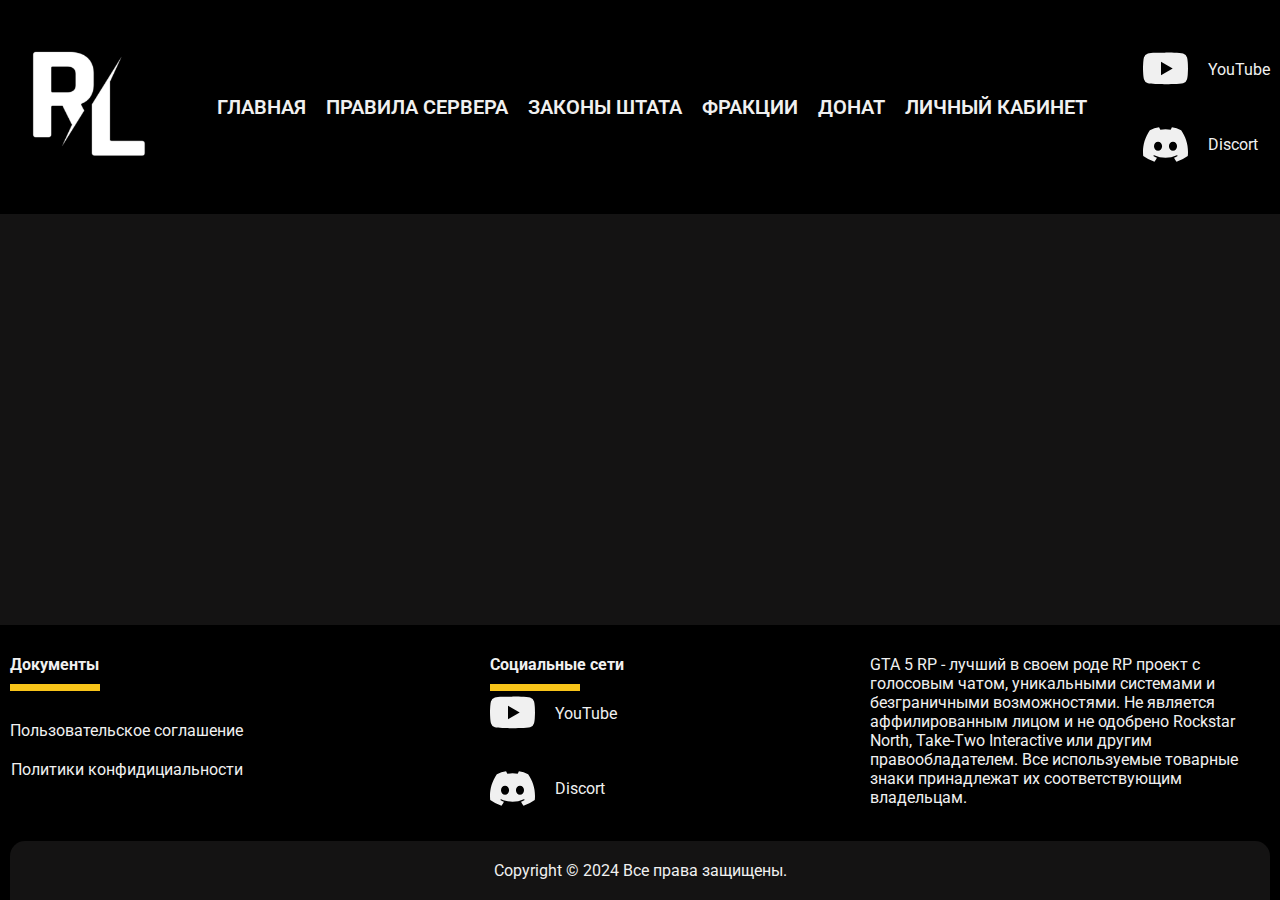
<file: n1.html>
<!DOCTYPE html>
<html lang="ru">
  <head>
    <meta charset="UTF-8" />
    <meta name="viewport" content="width=device-width, initial-scale=1.0" />
    <meta name="author" content="dimas1993_13" />
    <link rel="stylesheet" href="./css/style.css" />
    <link rel="preconnect" href="https://fonts.googleapis.com" />
    <link rel="preconnect" href="https://fonts.gstatic.com" crossorigin />
    <link
      href="https://fonts.googleapis.com/css2?family=Roboto:ital,wght@0,100;0,300;0,400;0,500;0,700;0,900;1,100;1,300;1,400;1,500;1,700;1,900&display=swap"
      rel="stylesheet"
    />
    <title>GTA</title>
  </head>
  <body>
    <div class="wrapper">
      <header class="header">
        <div class="container">
          <div class="header__inner">
            <div class="logo">
              <a href="./index.html" class="logo__link"
                ><img src="./img/logo/logo.png" alt="logo" class="logo__img"
              /></a>
            </div>
            <ul class="nav__list">
              <li class="nav__item">
                <a href="./index.html" class="nav__link">Главная</a>
              </li>
              <li class="nav__item">
                <a href="./server-rules.html" class="nav__link"
                  >Правила сервера</a
                >
              </li>
              <li class="nav__item">
                <a href="./state-laws.html" class="nav__link">Законы штата</a>
              </li>
              <li class="nav__item">
                <a href="./fractions.html" class="nav__link">Фракции</a>
              </li>
              <li class="nav__item">
                <a href="./donat.html" class="nav__link">Донат</a>
              </li>
              <li class="nav__item">
                <a href="#" class="nav__link">Личный кабинет</a>
              </li>
            </ul>
            <ul class="social__list">
              <li class="social__item">
                <a href="#" class="social__link">
                  <svg
                    xmlns="http://www.w3.org/2000/svg"
                    fill="currentColor"
                    class="social__svg youtube"
                    viewBox="0 0 16 16"
                  >
                    <path
                      d="M8.051 1.999h.089c.822.003 4.987.033 6.11.335a2.01 2.01 0 0 1 1.415 1.42c.101.38.172.883.22 1.402l.01.104.022.26.008.104c.065.914.073 1.77.074 1.957v.075c-.001.194-.01 1.108-.082 2.06l-.008.105-.009.104c-.05.572-.124 1.14-.235 1.558a2.01 2.01 0 0 1-1.415 1.42c-1.16.312-5.569.334-6.18.335h-.142c-.309 0-1.587-.006-2.927-.052l-.17-.006-.087-.004-.171-.007-.171-.007c-1.11-.049-2.167-.128-2.654-.26a2.01 2.01 0 0 1-1.415-1.419c-.111-.417-.185-.986-.235-1.558L.09 9.82l-.008-.104A31 31 0 0 1 0 7.68v-.123c.002-.215.01-.958.064-1.778l.007-.103.003-.052.008-.104.022-.26.01-.104c.048-.519.119-1.023.22-1.402a2.01 2.01 0 0 1 1.415-1.42c.487-.13 1.544-.21 2.654-.26l.17-.007.172-.006.086-.003.171-.007A100 100 0 0 1 7.858 2zM6.4 5.209v4.818l4.157-2.408z"
                    />
                  </svg>
                  <p class="social__name">YouTube</p>
                </a>
              </li>
              <li class="social__item">
                <a href="#" class="social__link">
                  <svg
                    xmlns="http://www.w3.org/2000/svg"
                    fill="currentColor"
                    class="social__svg discord"
                    viewBox="0 0 16 16"
                  >
                    <path
                      d="M13.545 2.907a13.2 13.2 0 0 0-3.257-1.011.05.05 0 0 0-.052.025c-.141.25-.297.577-.406.833a12.2 12.2 0 0 0-3.658 0 8 8 0 0 0-.412-.833.05.05 0 0 0-.052-.025c-1.125.194-2.22.534-3.257 1.011a.04.04 0 0 0-.021.018C.356 6.024-.213 9.047.066 12.032q.003.022.021.037a13.3 13.3 0 0 0 3.995 2.02.05.05 0 0 0 .056-.019q.463-.63.818-1.329a.05.05 0 0 0-.01-.059l-.018-.011a9 9 0 0 1-1.248-.595.05.05 0 0 1-.02-.066l.015-.019q.127-.095.248-.195a.05.05 0 0 1 .051-.007c2.619 1.196 5.454 1.196 8.041 0a.05.05 0 0 1 .053.007q.121.1.248.195a.05.05 0 0 1-.004.085 8 8 0 0 1-1.249.594.05.05 0 0 0-.03.03.05.05 0 0 0 .003.041c.24.465.515.909.817 1.329a.05.05 0 0 0 .056.019 13.2 13.2 0 0 0 4.001-2.02.05.05 0 0 0 .021-.037c.334-3.451-.559-6.449-2.366-9.106a.03.03 0 0 0-.02-.019m-8.198 7.307c-.789 0-1.438-.724-1.438-1.612s.637-1.613 1.438-1.613c.807 0 1.45.73 1.438 1.613 0 .888-.637 1.612-1.438 1.612m5.316 0c-.788 0-1.438-.724-1.438-1.612s.637-1.613 1.438-1.613c.807 0 1.451.73 1.438 1.613 0 .888-.631 1.612-1.438 1.612"
                    />
                  </svg>
                  <p class="social__name">Discort</p>
                </a>
              </li>
            </ul>
          </div>
        </div>
      </header>
      <main class="main"></main>
      <footer class="footer">
        <div class="container">
          <div class="footer__inner">
            <div class="footer__document">
              <h4 class="h4__title">Документы</h4>
              <div class="delimiter"></div>
              <ul class="document__list">
                <li class="document__item">
                  <a href="#" class="document__link"
                    >Пользовательское соглашение</a
                  >
                </li>
                <li class="document__item">
                  Политики конфидициальности<a
                    href="#"
                    class="document__link"
                  ></a>
                </li>
              </ul>
            </div>
            <div class="footer__social">
              <h4 class="h4__title">Социальные сети</h4>
              <div class="delimiter"></div>
              <ul class="social__list">
                <li class="social__item">
                  <a href="#" class="social__link">
                    <svg
                      xmlns="http://www.w3.org/2000/svg"
                      fill="currentColor"
                      class="social__svg youtube"
                      viewBox="0 0 16 16"
                    >
                      <path
                        d="M8.051 1.999h.089c.822.003 4.987.033 6.11.335a2.01 2.01 0 0 1 1.415 1.42c.101.38.172.883.22 1.402l.01.104.022.26.008.104c.065.914.073 1.77.074 1.957v.075c-.001.194-.01 1.108-.082 2.06l-.008.105-.009.104c-.05.572-.124 1.14-.235 1.558a2.01 2.01 0 0 1-1.415 1.42c-1.16.312-5.569.334-6.18.335h-.142c-.309 0-1.587-.006-2.927-.052l-.17-.006-.087-.004-.171-.007-.171-.007c-1.11-.049-2.167-.128-2.654-.26a2.01 2.01 0 0 1-1.415-1.419c-.111-.417-.185-.986-.235-1.558L.09 9.82l-.008-.104A31 31 0 0 1 0 7.68v-.123c.002-.215.01-.958.064-1.778l.007-.103.003-.052.008-.104.022-.26.01-.104c.048-.519.119-1.023.22-1.402a2.01 2.01 0 0 1 1.415-1.42c.487-.13 1.544-.21 2.654-.26l.17-.007.172-.006.086-.003.171-.007A100 100 0 0 1 7.858 2zM6.4 5.209v4.818l4.157-2.408z"
                      />
                    </svg>
                    <p class="social__name">YouTube</p>
                  </a>
                </li>
                <li class="social__item">
                  <a href="#" class="social__link">
                    <svg
                      xmlns="http://www.w3.org/2000/svg"
                      fill="currentColor"
                      class="social__svg discord"
                      viewBox="0 0 16 16"
                    >
                      <path
                        d="M13.545 2.907a13.2 13.2 0 0 0-3.257-1.011.05.05 0 0 0-.052.025c-.141.25-.297.577-.406.833a12.2 12.2 0 0 0-3.658 0 8 8 0 0 0-.412-.833.05.05 0 0 0-.052-.025c-1.125.194-2.22.534-3.257 1.011a.04.04 0 0 0-.021.018C.356 6.024-.213 9.047.066 12.032q.003.022.021.037a13.3 13.3 0 0 0 3.995 2.02.05.05 0 0 0 .056-.019q.463-.63.818-1.329a.05.05 0 0 0-.01-.059l-.018-.011a9 9 0 0 1-1.248-.595.05.05 0 0 1-.02-.066l.015-.019q.127-.095.248-.195a.05.05 0 0 1 .051-.007c2.619 1.196 5.454 1.196 8.041 0a.05.05 0 0 1 .053.007q.121.1.248.195a.05.05 0 0 1-.004.085 8 8 0 0 1-1.249.594.05.05 0 0 0-.03.03.05.05 0 0 0 .003.041c.24.465.515.909.817 1.329a.05.05 0 0 0 .056.019 13.2 13.2 0 0 0 4.001-2.02.05.05 0 0 0 .021-.037c.334-3.451-.559-6.449-2.366-9.106a.03.03 0 0 0-.02-.019m-8.198 7.307c-.789 0-1.438-.724-1.438-1.612s.637-1.613 1.438-1.613c.807 0 1.45.73 1.438 1.613 0 .888-.637 1.612-1.438 1.612m5.316 0c-.788 0-1.438-.724-1.438-1.612s.637-1.613 1.438-1.613c.807 0 1.451.73 1.438 1.613 0 .888-.631 1.612-1.438 1.612"
                      />
                    </svg>
                    <p class="social__name">Discort</p>
                  </a>
                </li>
              </ul>
            </div>
            <div class="footer__description">
              <p class="description__text">
                GTA 5 RP - лучший в своем роде RP проект c голосовым чатом,
                уникальными системами и безграничными возможностями. Не является
                аффилированным лицом и не одобрено Rockstar North, Take-Two
                Interactive или другим правообладателем. Все используемые
                товарные знаки принадлежат их соответствующим владельцам.
              </p>
            </div>
          </div>
          <div class="footer__bottom">
            <p class="footer__copyright">
              Copyright © 2024 Все права защищены.
            </p>
          </div>
        </div>
      </footer>
    </div>
  </body>
</html>
</file>
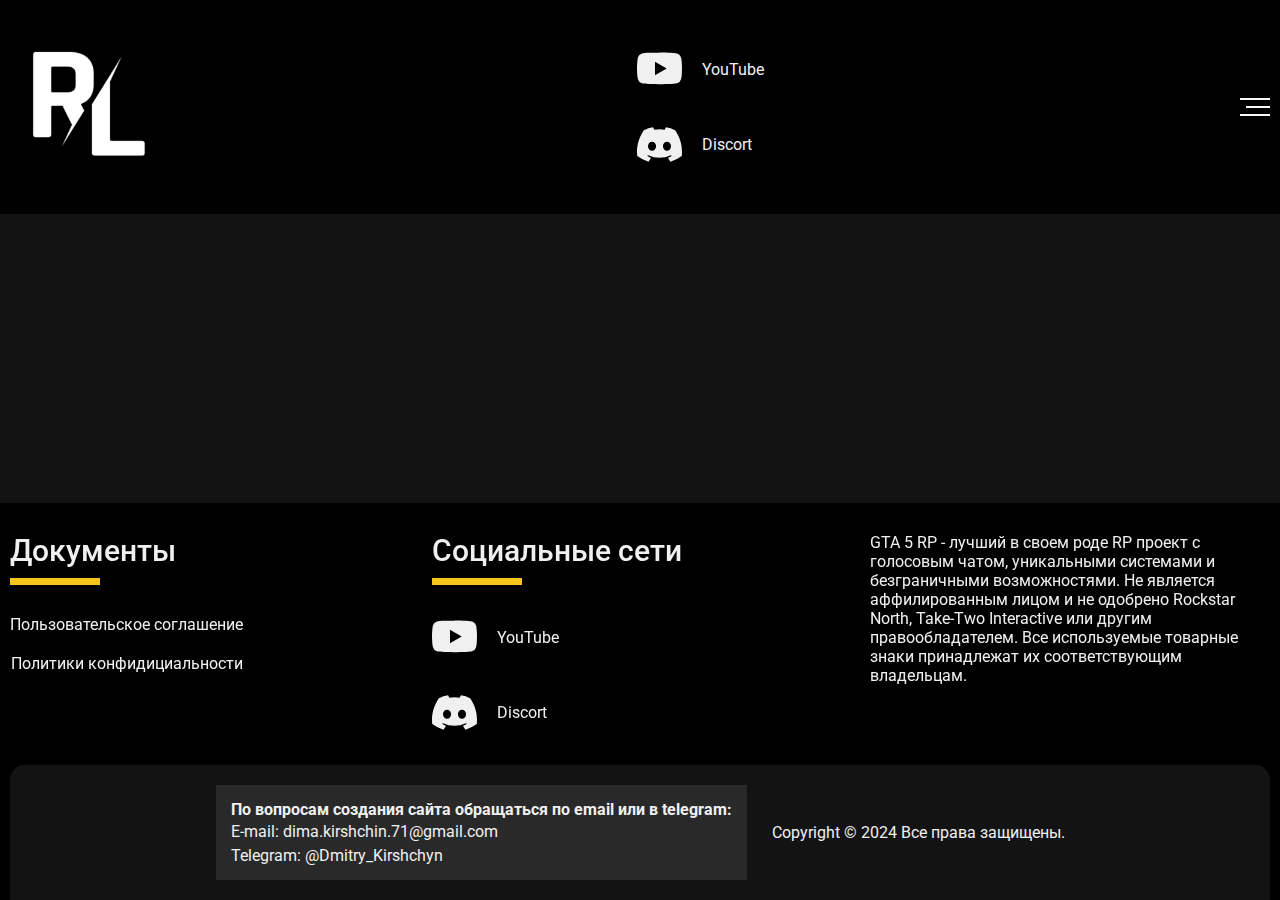
<file: page1.html>
<!DOCTYPE html>
<html lang="ru">
  <head>
    <meta charset="UTF-8" />
    <meta name="viewport" content="width=device-width, initial-scale=1.0" />
    <meta name="author" content="dimas1993_13" />
    <link href="https://unpkg.com/aos@2.3.1/dist/aos.css" rel="stylesheet">
    <link rel="stylesheet" href="./css/style.css" />
    <link rel="preconnect" href="https://fonts.googleapis.com" />
    <link rel="preconnect" href="https://fonts.gstatic.com" crossorigin />
    <link
      href="https://fonts.googleapis.com/css2?family=Roboto:ital,wght@0,100;0,300;0,400;0,500;0,700;0,900;1,100;1,300;1,400;1,500;1,700;1,900&display=swap"
      rel="stylesheet"
    />
    <title>GTA</title>
  </head>
  <body>
    <div class="wrapper">
      <header class="header">
        <div class="container">
          <div class="header__inner">
            <div class="logo">
              <a href="./index.html" class="logo__link"
                ><img src="./img/logo/logo.png" alt="logo" class="logo__img"
              /></a>
            </div>
            <nav class="nav">

              <ul class="nav__list">
                <li class="nav__item">
                  <a href="./index.html" class="nav__link">Главная</a>
                </li>
                <li class="nav__item">
                  <a href="./server-rules.html" class="nav__link"
                    >Правила сервера</a
                  >
                </li>
                <li class="nav__item">
                  <a href="./state-laws.html" class="nav__link">Законы штата</a>
                </li>
                <li class="nav__item">
                  <a href="./fractions.html" class="nav__link">Фракции</a>
                </li>
                <li class="nav__item">
                  <a href="./donat.html" class="nav__link">Донат</a>
                </li>
                <li class="nav__item">
                  <a href="./personal-area.html" class="nav__link">Личный кабинет</a>
                </li>
              </ul>
            </nav>




            <ul class="social__list">
              <li class="social__item">
                <a href="https://www.youtube.com/@RealLifeGTA-5/videos" target="_blank" class="social__link">
                  <svg
                    xmlns="http://www.w3.org/2000/svg"
                    fill="currentColor"
                    class="social__svg youtube"
                    viewBox="0 0 16 16"
                  >
                    <path
                      d="M8.051 1.999h.089c.822.003 4.987.033 6.11.335a2.01 2.01 0 0 1 1.415 1.42c.101.38.172.883.22 1.402l.01.104.022.26.008.104c.065.914.073 1.77.074 1.957v.075c-.001.194-.01 1.108-.082 2.06l-.008.105-.009.104c-.05.572-.124 1.14-.235 1.558a2.01 2.01 0 0 1-1.415 1.42c-1.16.312-5.569.334-6.18.335h-.142c-.309 0-1.587-.006-2.927-.052l-.17-.006-.087-.004-.171-.007-.171-.007c-1.11-.049-2.167-.128-2.654-.26a2.01 2.01 0 0 1-1.415-1.419c-.111-.417-.185-.986-.235-1.558L.09 9.82l-.008-.104A31 31 0 0 1 0 7.68v-.123c.002-.215.01-.958.064-1.778l.007-.103.003-.052.008-.104.022-.26.01-.104c.048-.519.119-1.023.22-1.402a2.01 2.01 0 0 1 1.415-1.42c.487-.13 1.544-.21 2.654-.26l.17-.007.172-.006.086-.003.171-.007A100 100 0 0 1 7.858 2zM6.4 5.209v4.818l4.157-2.408z"
                    />
                  </svg>
                  <p class="social__name">YouTube</p>
                </a>
              </li>
              <li class="social__item">
                <a href="https://discord.com/invite/Gjc3eGXeGS" target="_blank" class="social__link">
                  <svg
                    xmlns="http://www.w3.org/2000/svg"
                    fill="currentColor"
                    class="social__svg discord"
                    viewBox="0 0 16 16"
                  >
                    <path
                      d="M13.545 2.907a13.2 13.2 0 0 0-3.257-1.011.05.05 0 0 0-.052.025c-.141.25-.297.577-.406.833a12.2 12.2 0 0 0-3.658 0 8 8 0 0 0-.412-.833.05.05 0 0 0-.052-.025c-1.125.194-2.22.534-3.257 1.011a.04.04 0 0 0-.021.018C.356 6.024-.213 9.047.066 12.032q.003.022.021.037a13.3 13.3 0 0 0 3.995 2.02.05.05 0 0 0 .056-.019q.463-.63.818-1.329a.05.05 0 0 0-.01-.059l-.018-.011a9 9 0 0 1-1.248-.595.05.05 0 0 1-.02-.066l.015-.019q.127-.095.248-.195a.05.05 0 0 1 .051-.007c2.619 1.196 5.454 1.196 8.041 0a.05.05 0 0 1 .053.007q.121.1.248.195a.05.05 0 0 1-.004.085 8 8 0 0 1-1.249.594.05.05 0 0 0-.03.03.05.05 0 0 0 .003.041c.24.465.515.909.817 1.329a.05.05 0 0 0 .056.019 13.2 13.2 0 0 0 4.001-2.02.05.05 0 0 0 .021-.037c.334-3.451-.559-6.449-2.366-9.106a.03.03 0 0 0-.02-.019m-8.198 7.307c-.789 0-1.438-.724-1.438-1.612s.637-1.613 1.438-1.613c.807 0 1.45.73 1.438 1.613 0 .888-.637 1.612-1.438 1.612m5.316 0c-.788 0-1.438-.724-1.438-1.612s.637-1.613 1.438-1.613c.807 0 1.451.73 1.438 1.613 0 .888-.631 1.612-1.438 1.612"
                    />
                  </svg>
                  <p class="social__name">Discort</p>
                </a>
              </li>
            </ul>
            <div class="burger">
              <span></span>
            </div>
          </div>
        </div>
      </header>
      <main class="main"></main>
      <footer class="footer">
        <div class="container">
          <div data-aos="fade-up" class="footer__inner">
            <div class="footer__document">
              <h4 class="title__h4">Документы</h4>
              <div class="delimiter"></div>
              <ul class="document__list">
                <li class="document__item">
                  <a href="#" class="document__link"
                    >Пользовательское соглашение</a
                  >
                </li>
                <li class="document__item">
                  <a href="#" class="document__link"
                    >Политики конфидициальности</a
                  >
                </li>
              </ul>
            </div>
            <div class="footer__social">
              <h4 class="title__h4">Социальные сети</h4>
              <div class="delimiter"></div>
              <ul class="footer__social--mt social__list">
                <li class="social__item">
                  <a href="https://www.youtube.com/@RealLifeGTA-5/videos" target="_blank" class="social__link">
                    <svg
                      xmlns="http://www.w3.org/2000/svg"
                      fill="currentColor"
                      class="social__svg youtube"
                      viewBox="0 0 16 16"
                    >
                      <path
                        d="M8.051 1.999h.089c.822.003 4.987.033 6.11.335a2.01 2.01 0 0 1 1.415 1.42c.101.38.172.883.22 1.402l.01.104.022.26.008.104c.065.914.073 1.77.074 1.957v.075c-.001.194-.01 1.108-.082 2.06l-.008.105-.009.104c-.05.572-.124 1.14-.235 1.558a2.01 2.01 0 0 1-1.415 1.42c-1.16.312-5.569.334-6.18.335h-.142c-.309 0-1.587-.006-2.927-.052l-.17-.006-.087-.004-.171-.007-.171-.007c-1.11-.049-2.167-.128-2.654-.26a2.01 2.01 0 0 1-1.415-1.419c-.111-.417-.185-.986-.235-1.558L.09 9.82l-.008-.104A31 31 0 0 1 0 7.68v-.123c.002-.215.01-.958.064-1.778l.007-.103.003-.052.008-.104.022-.26.01-.104c.048-.519.119-1.023.22-1.402a2.01 2.01 0 0 1 1.415-1.42c.487-.13 1.544-.21 2.654-.26l.17-.007.172-.006.086-.003.171-.007A100 100 0 0 1 7.858 2zM6.4 5.209v4.818l4.157-2.408z"
                      />
                    </svg>
                    <p class="social__name">YouTube</p>
                  </a>
                </li>
                <li class="social__item">
                  <a href="https://discord.com/invite/Gjc3eGXeGS" target="_blank" class="social__link">
                    <svg
                      xmlns="http://www.w3.org/2000/svg"
                      fill="currentColor"
                      class="social__svg discord"
                      viewBox="0 0 16 16"
                    >
                      <path
                        d="M13.545 2.907a13.2 13.2 0 0 0-3.257-1.011.05.05 0 0 0-.052.025c-.141.25-.297.577-.406.833a12.2 12.2 0 0 0-3.658 0 8 8 0 0 0-.412-.833.05.05 0 0 0-.052-.025c-1.125.194-2.22.534-3.257 1.011a.04.04 0 0 0-.021.018C.356 6.024-.213 9.047.066 12.032q.003.022.021.037a13.3 13.3 0 0 0 3.995 2.02.05.05 0 0 0 .056-.019q.463-.63.818-1.329a.05.05 0 0 0-.01-.059l-.018-.011a9 9 0 0 1-1.248-.595.05.05 0 0 1-.02-.066l.015-.019q.127-.095.248-.195a.05.05 0 0 1 .051-.007c2.619 1.196 5.454 1.196 8.041 0a.05.05 0 0 1 .053.007q.121.1.248.195a.05.05 0 0 1-.004.085 8 8 0 0 1-1.249.594.05.05 0 0 0-.03.03.05.05 0 0 0 .003.041c.24.465.515.909.817 1.329a.05.05 0 0 0 .056.019 13.2 13.2 0 0 0 4.001-2.02.05.05 0 0 0 .021-.037c.334-3.451-.559-6.449-2.366-9.106a.03.03 0 0 0-.02-.019m-8.198 7.307c-.789 0-1.438-.724-1.438-1.612s.637-1.613 1.438-1.613c.807 0 1.45.73 1.438 1.613 0 .888-.637 1.612-1.438 1.612m5.316 0c-.788 0-1.438-.724-1.438-1.612s.637-1.613 1.438-1.613c.807 0 1.451.73 1.438 1.613 0 .888-.631 1.612-1.438 1.612"
                      />
                    </svg>
                    <p class="social__name">Discort</p>
                  </a>
                </li>
              </ul>
            </div>
            <div class="footer__description">
              <p class="description__text">
                GTA 5 RP - лучший в своем роде RP проект c голосовым чатом,
                уникальными системами и безграничными возможностями. Не является
                аффилированным лицом и не одобрено Rockstar North, Take-Two
                Interactive или другим правообладателем. Все используемые
                товарные знаки принадлежат их соответствующим владельцам.
              </p>
            </div>
          </div>
          <div class="footer__bottom">
            <div class="advertising">
              <h4 class="h4-title">
                По вопросам создания сайта обращаться по email или в telegram:
              </h4>
              <ul class="advertising__list">
                <li class="advertising__item">
                  <a href="mailto:dima.kirshchin.71@gmail.com"
                    >E-mail: <span>dima.kirshchin.71@gmail.com</span></a
                  >
                </li>
                <li class="advertising__item">
                  <a href="http://t.me/Dmitry_Kirshchyn/">
                    Telegram: <span>@Dmitry_Kirshchyn</span></a
                  >
                </li>
              </ul>
            </div>
            <p class="footer__copyright">
              Copyright © 2024 Все права защищены.
            </p>
          </div>
        </div>
      </footer>
    </div>
    <script src="https://unpkg.com/aos@2.3.1/dist/aos.js"></script>
    <script src="./js/main.js"></script>
  </body>
</html>
</file>
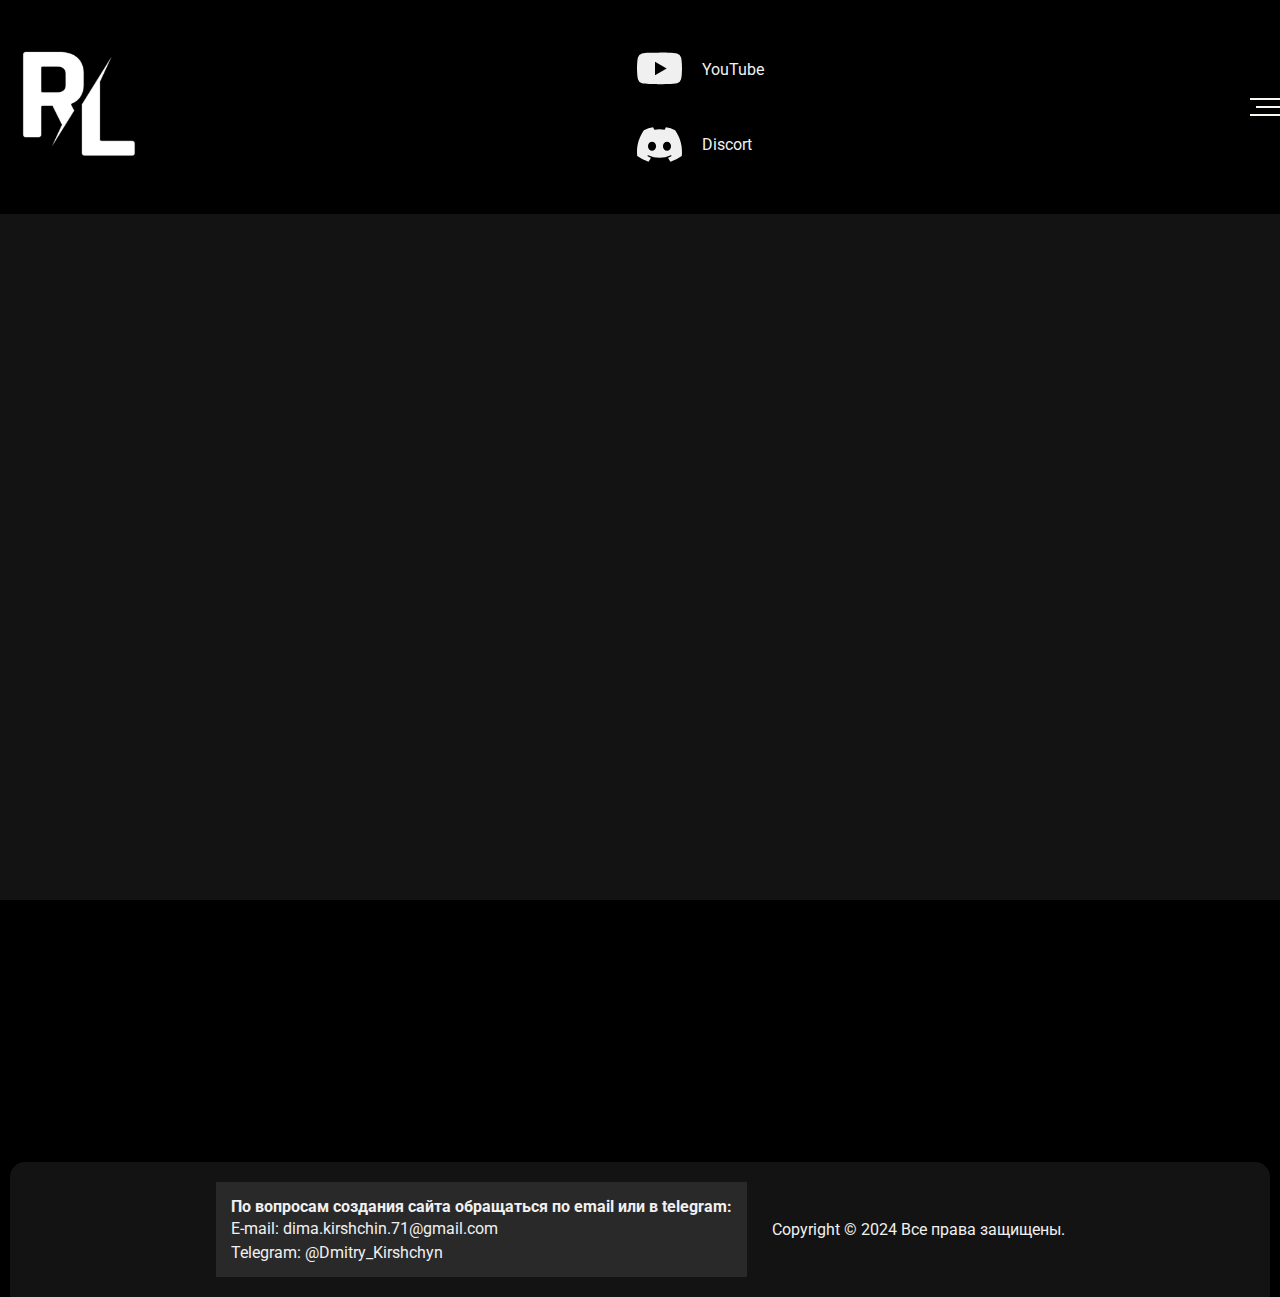
<file: page3.html>
<!DOCTYPE html>
<html lang="ru">
  <head>
    <meta charset="UTF-8" />
    <meta name="viewport" content="width=device-width, initial-scale=1.0" />
    <meta name="author" content="dimas1993_13" />
    <link href="https://unpkg.com/aos@2.3.1/dist/aos.css" rel="stylesheet">
    <link rel="stylesheet" href="./css/style.css" />
    <link rel="preconnect" href="https://fonts.googleapis.com" />
    <link rel="preconnect" href="https://fonts.gstatic.com" crossorigin />
    <link
      href="https://fonts.googleapis.com/css2?family=Roboto:ital,wght@0,100;0,300;0,400;0,500;0,700;0,900;1,100;1,300;1,400;1,500;1,700;1,900&display=swap"
      rel="stylesheet"
    />
    <title>GTA</title>
  </head>
  <body>
    <div class="wrapper">
      <header class="header">
        <div class="header__inner">
          <div class="logo">
            <a href="./index.html" class="logo__link"
              ><img src="./img/logo/logo.png" alt="logo" class="logo__img"
            /></a>
          </div>
          <nav class="nav">

            <ul class="nav__list">
              <li class="nav__item">
                <a href="./index.html" class="nav__link">Главная</a>
              </li>
              <li class="nav__item">
                <a href="./server-rules.html" class="nav__link"
                  >Правила сервера</a
                >
              </li>
              <li class="nav__item">
                <a href="./state-laws.html" class="nav__link">Законы штата</a>
              </li>
              <li class="nav__item">
                <a href="./fractions.html" class="nav__link">Фракции</a>
              </li>
              <li class="nav__item">
                <a href="./donat.html" class="nav__link">Донат</a>
              </li>
              <li class="nav__item">
                <a href="./personal-area.html" class="nav__link">Личный кабинет</a>
              </li>
            </ul>
          </nav>




          <ul class="social__list">
            <li class="social__item">
              <a href="https://www.youtube.com/@RealLifeGTA-5/videos" target="_blank" class="social__link">
                <svg
                  xmlns="http://www.w3.org/2000/svg"
                  fill="currentColor"
                  class="social__svg youtube"
                  viewBox="0 0 16 16"
                >
                  <path
                    d="M8.051 1.999h.089c.822.003 4.987.033 6.11.335a2.01 2.01 0 0 1 1.415 1.42c.101.38.172.883.22 1.402l.01.104.022.26.008.104c.065.914.073 1.77.074 1.957v.075c-.001.194-.01 1.108-.082 2.06l-.008.105-.009.104c-.05.572-.124 1.14-.235 1.558a2.01 2.01 0 0 1-1.415 1.42c-1.16.312-5.569.334-6.18.335h-.142c-.309 0-1.587-.006-2.927-.052l-.17-.006-.087-.004-.171-.007-.171-.007c-1.11-.049-2.167-.128-2.654-.26a2.01 2.01 0 0 1-1.415-1.419c-.111-.417-.185-.986-.235-1.558L.09 9.82l-.008-.104A31 31 0 0 1 0 7.68v-.123c.002-.215.01-.958.064-1.778l.007-.103.003-.052.008-.104.022-.26.01-.104c.048-.519.119-1.023.22-1.402a2.01 2.01 0 0 1 1.415-1.42c.487-.13 1.544-.21 2.654-.26l.17-.007.172-.006.086-.003.171-.007A100 100 0 0 1 7.858 2zM6.4 5.209v4.818l4.157-2.408z"
                  />
                </svg>
                <p class="social__name">YouTube</p>
              </a>
            </li>
            <li class="social__item">
              <a href="https://discord.com/invite/Gjc3eGXeGS" target="_blank" class="social__link">
                <svg
                  xmlns="http://www.w3.org/2000/svg"
                  fill="currentColor"
                  class="social__svg discord"
                  viewBox="0 0 16 16"
                >
                  <path
                    d="M13.545 2.907a13.2 13.2 0 0 0-3.257-1.011.05.05 0 0 0-.052.025c-.141.25-.297.577-.406.833a12.2 12.2 0 0 0-3.658 0 8 8 0 0 0-.412-.833.05.05 0 0 0-.052-.025c-1.125.194-2.22.534-3.257 1.011a.04.04 0 0 0-.021.018C.356 6.024-.213 9.047.066 12.032q.003.022.021.037a13.3 13.3 0 0 0 3.995 2.02.05.05 0 0 0 .056-.019q.463-.63.818-1.329a.05.05 0 0 0-.01-.059l-.018-.011a9 9 0 0 1-1.248-.595.05.05 0 0 1-.02-.066l.015-.019q.127-.095.248-.195a.05.05 0 0 1 .051-.007c2.619 1.196 5.454 1.196 8.041 0a.05.05 0 0 1 .053.007q.121.1.248.195a.05.05 0 0 1-.004.085 8 8 0 0 1-1.249.594.05.05 0 0 0-.03.03.05.05 0 0 0 .003.041c.24.465.515.909.817 1.329a.05.05 0 0 0 .056.019 13.2 13.2 0 0 0 4.001-2.02.05.05 0 0 0 .021-.037c.334-3.451-.559-6.449-2.366-9.106a.03.03 0 0 0-.02-.019m-8.198 7.307c-.789 0-1.438-.724-1.438-1.612s.637-1.613 1.438-1.613c.807 0 1.45.73 1.438 1.613 0 .888-.637 1.612-1.438 1.612m5.316 0c-.788 0-1.438-.724-1.438-1.612s.637-1.613 1.438-1.613c.807 0 1.451.73 1.438 1.613 0 .888-.631 1.612-1.438 1.612"
                  />
                </svg>
                <p class="social__name">Discort</p>
              </a>
            </li>
          </ul>
          <div class="burger">
            <span></span>
          </div>
        </div>
        </div>
      </header>
      <main class="main"></main>
      <footer class="footer">
        <div class="container">
          <div data-aos="fade-up" class="footer__inner">
            <div class="footer__document">
              <h4 class="title__h4">Документы</h4>
              <div class="delimiter"></div>
              <ul class="document__list">
                <li class="document__item">
                  <a href="#" class="document__link"
                    >Пользовательское соглашение</a
                  >
                </li>
                <li class="document__item">
                  <a href="#" class="document__link"
                    >Политики конфидициальности</a
                  >
                </li>
              </ul>
            </div>
            <div class="footer__social">
              <h4 class="title__h4">Социальные сети</h4>
              <div class="delimiter"></div>
              <ul class="footer__social--mt social__list">
                <li class="social__item">
                  <a href="https://www.youtube.com/@RealLifeGTA-5/videos" target="_blank" class="social__link">
                    <svg
                      xmlns="http://www.w3.org/2000/svg"
                      fill="currentColor"
                      class="social__svg youtube"
                      viewBox="0 0 16 16"
                    >
                      <path
                        d="M8.051 1.999h.089c.822.003 4.987.033 6.11.335a2.01 2.01 0 0 1 1.415 1.42c.101.38.172.883.22 1.402l.01.104.022.26.008.104c.065.914.073 1.77.074 1.957v.075c-.001.194-.01 1.108-.082 2.06l-.008.105-.009.104c-.05.572-.124 1.14-.235 1.558a2.01 2.01 0 0 1-1.415 1.42c-1.16.312-5.569.334-6.18.335h-.142c-.309 0-1.587-.006-2.927-.052l-.17-.006-.087-.004-.171-.007-.171-.007c-1.11-.049-2.167-.128-2.654-.26a2.01 2.01 0 0 1-1.415-1.419c-.111-.417-.185-.986-.235-1.558L.09 9.82l-.008-.104A31 31 0 0 1 0 7.68v-.123c.002-.215.01-.958.064-1.778l.007-.103.003-.052.008-.104.022-.26.01-.104c.048-.519.119-1.023.22-1.402a2.01 2.01 0 0 1 1.415-1.42c.487-.13 1.544-.21 2.654-.26l.17-.007.172-.006.086-.003.171-.007A100 100 0 0 1 7.858 2zM6.4 5.209v4.818l4.157-2.408z"
                      />
                    </svg>
                    <p class="social__name">YouTube</p>
                  </a>
                </li>
                <li class="social__item">
                  <a href="https://discord.com/invite/Gjc3eGXeGS" target="_blank" class="social__link">
                    <svg
                      xmlns="http://www.w3.org/2000/svg"
                      fill="currentColor"
                      class="social__svg discord"
                      viewBox="0 0 16 16"
                    >
                      <path
                        d="M13.545 2.907a13.2 13.2 0 0 0-3.257-1.011.05.05 0 0 0-.052.025c-.141.25-.297.577-.406.833a12.2 12.2 0 0 0-3.658 0 8 8 0 0 0-.412-.833.05.05 0 0 0-.052-.025c-1.125.194-2.22.534-3.257 1.011a.04.04 0 0 0-.021.018C.356 6.024-.213 9.047.066 12.032q.003.022.021.037a13.3 13.3 0 0 0 3.995 2.02.05.05 0 0 0 .056-.019q.463-.63.818-1.329a.05.05 0 0 0-.01-.059l-.018-.011a9 9 0 0 1-1.248-.595.05.05 0 0 1-.02-.066l.015-.019q.127-.095.248-.195a.05.05 0 0 1 .051-.007c2.619 1.196 5.454 1.196 8.041 0a.05.05 0 0 1 .053.007q.121.1.248.195a.05.05 0 0 1-.004.085 8 8 0 0 1-1.249.594.05.05 0 0 0-.03.03.05.05 0 0 0 .003.041c.24.465.515.909.817 1.329a.05.05 0 0 0 .056.019 13.2 13.2 0 0 0 4.001-2.02.05.05 0 0 0 .021-.037c.334-3.451-.559-6.449-2.366-9.106a.03.03 0 0 0-.02-.019m-8.198 7.307c-.789 0-1.438-.724-1.438-1.612s.637-1.613 1.438-1.613c.807 0 1.45.73 1.438 1.613 0 .888-.637 1.612-1.438 1.612m5.316 0c-.788 0-1.438-.724-1.438-1.612s.637-1.613 1.438-1.613c.807 0 1.451.73 1.438 1.613 0 .888-.631 1.612-1.438 1.612"
                      />
                    </svg>
                    <p class="social__name">Discort</p>
                  </a>
                </li>
              </ul>
            </div>
            <div class="footer__description">
              <p class="description__text">
                GTA 5 RP - лучший в своем роде RP проект c голосовым чатом,
                уникальными системами и безграничными возможностями. Не является
                аффилированным лицом и не одобрено Rockstar North, Take-Two
                Interactive или другим правообладателем. Все используемые
                товарные знаки принадлежат их соответствующим владельцам.
              </p>
            </div>
          </div>
          <div class="footer__bottom">
            <div class="advertising">
              <h4 class="h4-title">
                По вопросам создания сайта обращаться по email или в telegram:
              </h4>
              <ul class="advertising__list">
                <li class="advertising__item">
                  <a href="mailto:dima.kirshchin.71@gmail.com"
                    >E-mail: <span>dima.kirshchin.71@gmail.com</span></a
                  >
                </li>
                <li class="advertising__item">
                  <a href="http://t.me/Dmitry_Kirshchyn/">
                    Telegram: <span>@Dmitry_Kirshchyn</span></a
                  >
                </li>
              </ul>
            </div>
            <p class="footer__copyright">
              Copyright © 2024 Все права защищены.
            </p>
          </div>
        </div>
      </footer>
    </div>
    <script src="https://unpkg.com/aos@2.3.1/dist/aos.js"></script>
    <script src="./js/main.js"></script>
  </body>
</html>
</file>
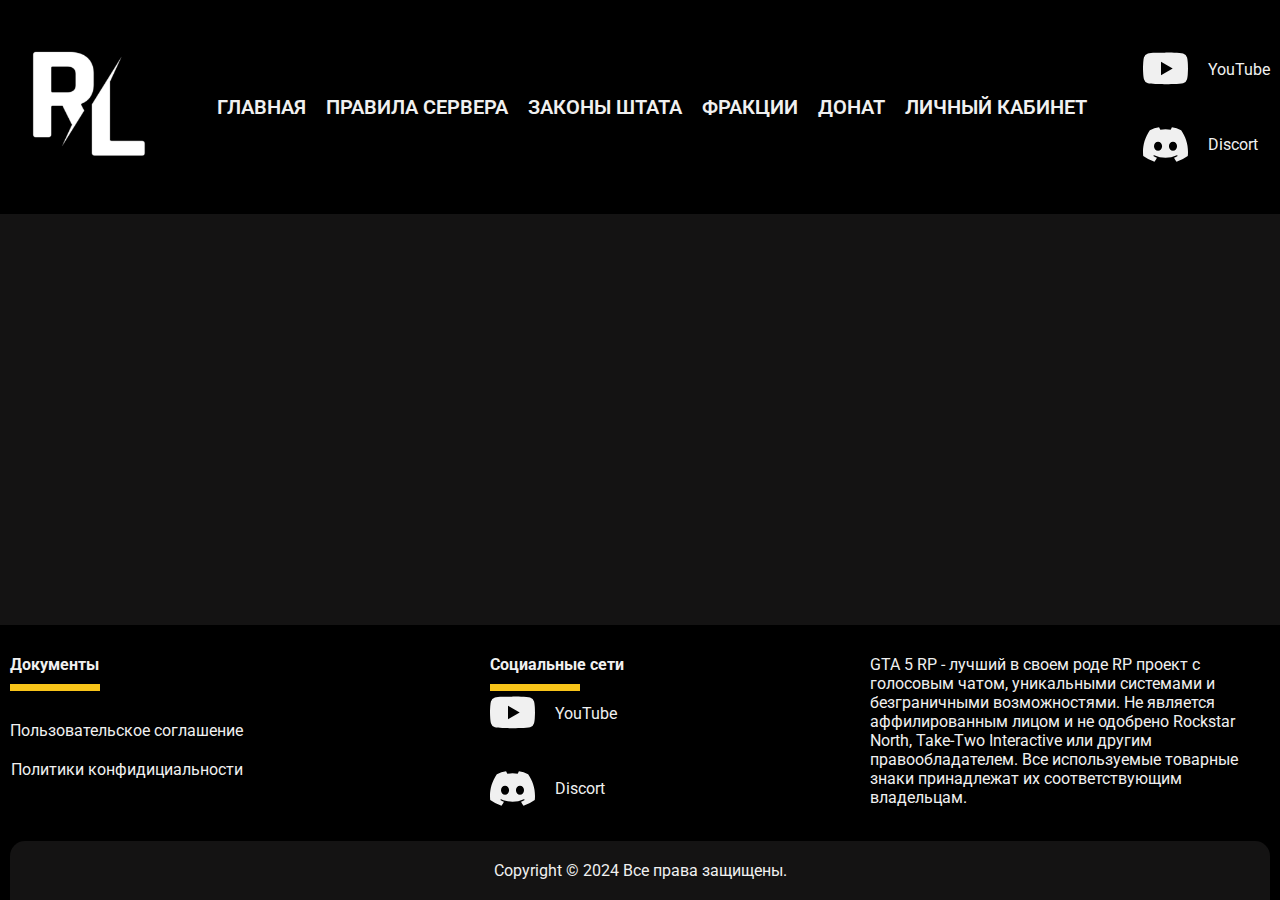
<file: page6.html>
<!DOCTYPE html>
<html lang="ru">
  <head>
    <meta charset="UTF-8" />
    <meta name="viewport" content="width=device-width, initial-scale=1.0" />
    <meta name="author" content="dimas1993_13" />
    <link rel="stylesheet" href="./css/style.css" />
    <link rel="preconnect" href="https://fonts.googleapis.com" />
    <link rel="preconnect" href="https://fonts.gstatic.com" crossorigin />
    <link
      href="https://fonts.googleapis.com/css2?family=Roboto:ital,wght@0,100;0,300;0,400;0,500;0,700;0,900;1,100;1,300;1,400;1,500;1,700;1,900&display=swap"
      rel="stylesheet"
    />
    <title>GTA</title>
  </head>
  <body>
    <div class="wrapper">
      <header class="header">
        <div class="container">
          <div class="header__inner">
            <div class="logo">
              <a href="./index.html" class="logo__link"
                ><img src="./img/logo/logo.png" alt="logo" class="logo__img"
              /></a>
            </div>
            <ul class="nav__list">
              <li class="nav__item">
                <a href="./index.html" class="nav__link">Главная</a>
              </li>
              <li class="nav__item">
                <a href="./server-rules.html" class="nav__link"
                  >Правила сервера</a
                >
              </li>
              <li class="nav__item">
                <a href="./state-laws.html" class="nav__link">Законы штата</a>
              </li>
              <li class="nav__item">
                <a href="./fractions.html" class="nav__link">Фракции</a>
              </li>
              <li class="nav__item">
                <a href="./donat.html" class="nav__link">Донат</a>
              </li>
              <li class="nav__item">
                <a href="#" class="nav__link">Личный кабинет</a>
              </li>
            </ul>
            <ul class="social__list">
              <li class="social__item">
                <a href="https://www.youtube.com/@RealLifeGTA-5/videos" target="_blank" class="social__link">
                  <svg
                    xmlns="http://www.w3.org/2000/svg"
                    fill="currentColor"
                    class="social__svg youtube"
                    viewBox="0 0 16 16"
                  >
                    <path
                      d="M8.051 1.999h.089c.822.003 4.987.033 6.11.335a2.01 2.01 0 0 1 1.415 1.42c.101.38.172.883.22 1.402l.01.104.022.26.008.104c.065.914.073 1.77.074 1.957v.075c-.001.194-.01 1.108-.082 2.06l-.008.105-.009.104c-.05.572-.124 1.14-.235 1.558a2.01 2.01 0 0 1-1.415 1.42c-1.16.312-5.569.334-6.18.335h-.142c-.309 0-1.587-.006-2.927-.052l-.17-.006-.087-.004-.171-.007-.171-.007c-1.11-.049-2.167-.128-2.654-.26a2.01 2.01 0 0 1-1.415-1.419c-.111-.417-.185-.986-.235-1.558L.09 9.82l-.008-.104A31 31 0 0 1 0 7.68v-.123c.002-.215.01-.958.064-1.778l.007-.103.003-.052.008-.104.022-.26.01-.104c.048-.519.119-1.023.22-1.402a2.01 2.01 0 0 1 1.415-1.42c.487-.13 1.544-.21 2.654-.26l.17-.007.172-.006.086-.003.171-.007A100 100 0 0 1 7.858 2zM6.4 5.209v4.818l4.157-2.408z"
                    />
                  </svg>
                  <p class="social__name">YouTube</p>
                </a>
              </li>
              <li class="social__item">
                <a href="https://discord.com/invite/Gjc3eGXeGS" target="_blank" class="social__link">
                  <svg
                    xmlns="http://www.w3.org/2000/svg"
                    fill="currentColor"
                    class="social__svg discord"
                    viewBox="0 0 16 16"
                  >
                    <path
                      d="M13.545 2.907a13.2 13.2 0 0 0-3.257-1.011.05.05 0 0 0-.052.025c-.141.25-.297.577-.406.833a12.2 12.2 0 0 0-3.658 0 8 8 0 0 0-.412-.833.05.05 0 0 0-.052-.025c-1.125.194-2.22.534-3.257 1.011a.04.04 0 0 0-.021.018C.356 6.024-.213 9.047.066 12.032q.003.022.021.037a13.3 13.3 0 0 0 3.995 2.02.05.05 0 0 0 .056-.019q.463-.63.818-1.329a.05.05 0 0 0-.01-.059l-.018-.011a9 9 0 0 1-1.248-.595.05.05 0 0 1-.02-.066l.015-.019q.127-.095.248-.195a.05.05 0 0 1 .051-.007c2.619 1.196 5.454 1.196 8.041 0a.05.05 0 0 1 .053.007q.121.1.248.195a.05.05 0 0 1-.004.085 8 8 0 0 1-1.249.594.05.05 0 0 0-.03.03.05.05 0 0 0 .003.041c.24.465.515.909.817 1.329a.05.05 0 0 0 .056.019 13.2 13.2 0 0 0 4.001-2.02.05.05 0 0 0 .021-.037c.334-3.451-.559-6.449-2.366-9.106a.03.03 0 0 0-.02-.019m-8.198 7.307c-.789 0-1.438-.724-1.438-1.612s.637-1.613 1.438-1.613c.807 0 1.45.73 1.438 1.613 0 .888-.637 1.612-1.438 1.612m5.316 0c-.788 0-1.438-.724-1.438-1.612s.637-1.613 1.438-1.613c.807 0 1.451.73 1.438 1.613 0 .888-.631 1.612-1.438 1.612"
                    />
                  </svg>
                  <p class="social__name">Discort</p>
                </a>
              </li>
            </ul>
          </div>
        </div>
      </header>
      <main class="main"></main>
      <footer class="footer">
        <div class="container">
          <div class="footer__inner">
            <div class="footer__document">
              <h4 class="h4__title">Документы</h4>
              <div class="delimiter"></div>
              <ul class="document__list">
                <li class="document__item">
                  <a href="#" class="document__link"
                    >Пользовательское соглашение</a
                  >
                </li>
                <li class="document__item">
                  Политики конфидициальности<a
                    href="#"
                    class="document__link"
                  ></a>
                </li>
              </ul>
            </div>
            <div class="footer__social">
              <h4 class="h4__title">Социальные сети</h4>
              <div class="delimiter"></div>
              <ul class="social__list">
                <li class="social__item">
                  <a href="https://www.youtube.com/@RealLifeGTA-5/videos" target="_blank" class="social__link">
                    <svg
                      xmlns="http://www.w3.org/2000/svg"
                      fill="currentColor"
                      class="social__svg youtube"
                      viewBox="0 0 16 16"
                    >
                      <path
                        d="M8.051 1.999h.089c.822.003 4.987.033 6.11.335a2.01 2.01 0 0 1 1.415 1.42c.101.38.172.883.22 1.402l.01.104.022.26.008.104c.065.914.073 1.77.074 1.957v.075c-.001.194-.01 1.108-.082 2.06l-.008.105-.009.104c-.05.572-.124 1.14-.235 1.558a2.01 2.01 0 0 1-1.415 1.42c-1.16.312-5.569.334-6.18.335h-.142c-.309 0-1.587-.006-2.927-.052l-.17-.006-.087-.004-.171-.007-.171-.007c-1.11-.049-2.167-.128-2.654-.26a2.01 2.01 0 0 1-1.415-1.419c-.111-.417-.185-.986-.235-1.558L.09 9.82l-.008-.104A31 31 0 0 1 0 7.68v-.123c.002-.215.01-.958.064-1.778l.007-.103.003-.052.008-.104.022-.26.01-.104c.048-.519.119-1.023.22-1.402a2.01 2.01 0 0 1 1.415-1.42c.487-.13 1.544-.21 2.654-.26l.17-.007.172-.006.086-.003.171-.007A100 100 0 0 1 7.858 2zM6.4 5.209v4.818l4.157-2.408z"
                      />
                    </svg>
                    <p class="social__name">YouTube</p>
                  </a>
                </li>
                <li class="social__item">
                  <a href="https://discord.com/invite/Gjc3eGXeGS" target="_blank" class="social__link">
                    <svg
                      xmlns="http://www.w3.org/2000/svg"
                      fill="currentColor"
                      class="social__svg discord"
                      viewBox="0 0 16 16"
                    >
                      <path
                        d="M13.545 2.907a13.2 13.2 0 0 0-3.257-1.011.05.05 0 0 0-.052.025c-.141.25-.297.577-.406.833a12.2 12.2 0 0 0-3.658 0 8 8 0 0 0-.412-.833.05.05 0 0 0-.052-.025c-1.125.194-2.22.534-3.257 1.011a.04.04 0 0 0-.021.018C.356 6.024-.213 9.047.066 12.032q.003.022.021.037a13.3 13.3 0 0 0 3.995 2.02.05.05 0 0 0 .056-.019q.463-.63.818-1.329a.05.05 0 0 0-.01-.059l-.018-.011a9 9 0 0 1-1.248-.595.05.05 0 0 1-.02-.066l.015-.019q.127-.095.248-.195a.05.05 0 0 1 .051-.007c2.619 1.196 5.454 1.196 8.041 0a.05.05 0 0 1 .053.007q.121.1.248.195a.05.05 0 0 1-.004.085 8 8 0 0 1-1.249.594.05.05 0 0 0-.03.03.05.05 0 0 0 .003.041c.24.465.515.909.817 1.329a.05.05 0 0 0 .056.019 13.2 13.2 0 0 0 4.001-2.02.05.05 0 0 0 .021-.037c.334-3.451-.559-6.449-2.366-9.106a.03.03 0 0 0-.02-.019m-8.198 7.307c-.789 0-1.438-.724-1.438-1.612s.637-1.613 1.438-1.613c.807 0 1.45.73 1.438 1.613 0 .888-.637 1.612-1.438 1.612m5.316 0c-.788 0-1.438-.724-1.438-1.612s.637-1.613 1.438-1.613c.807 0 1.451.73 1.438 1.613 0 .888-.631 1.612-1.438 1.612"
                      />
                    </svg>
                    <p class="social__name">Discort</p>
                  </a>
                </li>
              </ul>
            </div>
            <div class="footer__description">
              <p class="description__text">
                GTA 5 RP - лучший в своем роде RP проект c голосовым чатом,
                уникальными системами и безграничными возможностями. Не является
                аффилированным лицом и не одобрено Rockstar North, Take-Two
                Interactive или другим правообладателем. Все используемые
                товарные знаки принадлежат их соответствующим владельцам.
              </p>
            </div>
          </div>
          <div class="footer__bottom">
            <p class="footer__copyright">
              Copyright © 2024 Все права защищены.
            </p>
          </div>
        </div>
      </footer>
    </div>
  </body>
</html>
</file>
<file: css/style.css>
html {
  box-sizing: border-box;
}
*,
*::after,
*::before {
  box-sizing: inherit;
  margin: 0;
  padding: 0;
}
ul {
  list-style-type: none;
}
a {
  text-decoration: none;
  color: inherit;
}
.container {
  max-width: 1650px;
  margin: 0 auto;
  padding: 0 10px;
}
.n{
  display: none;
}

body {
  background-color: #141313;
  font-family: 'Roboto', sans-serif;
  /* font-family: "Lobster", sans-serif; */
  font-size: 16px;
  color: #f0f0f0;
}
html,
body {
  height: 100%;
}
.wrapper {
  min-height: 100%;
  display: flex;
  flex-direction: column;
}
.main {
  flex-grow: 1;
}

/* header */
.header {
  background-color: rgb(0, 0, 0);
}

.header__inner {
  padding: 30px 0;
  display: flex;
  justify-content: space-between;
  align-items: center;
  gap: 30px;
}

.logo__img {
  width: 150px;
}
.nav__list {
  display: flex;
  justify-content: center;
  align-items: center;
  gap: 20px;
  font-size: 20px;
  text-transform: uppercase;
}
.nav__item {
  font-weight: 600;
  transition: color 0.2s ease-in;
}
.nav__item:hover {
  color: #f8c419;
}
.social__list {
  display: flex;
  justify-content: center;
  align-items: center;
  gap: 30px;
}

.social__svg {
  width: 45px;
  color: #f0f0f0;
  transition: color 0.2s ease-in;
}
.social__svg.discord:hover {
  color: #1D23BE;
}
.social__svg.youtube:hover {
  color: #FF0000;
}










/* Добавляет класс active для анимации иконки бургера */
.burger.active span{
  transform: scale(0);/*убирает среднюю полоску в ноль*/
}
.burger.active::before{
  top: 50%;
  transform: rotate(-45deg) translate(0, -50%)
}
.burger.active::after{
  bottom: 50%;
  transform: rotate(45deg) translate(0, 50%)
}



.open{
  display: flex ;
}
@keyframes burgerAnimation {
  from {opacity: 0;}
  to {opacity: 1;}
}


















/* home */

.home {
  position: relative;
  background-image: url(.././img/home/home-bg2.jpg);
  background-repeat: no-repeat;
  background-position: center center;
  background-size: cover;
}
.home::before {
  content: '';
  position: absolute;
  width: 100%;
  height: 100%;
  background-color: #0000006b;
}
.home__inner {
  position: relative;
  padding: 100px 0 120px;
}
.title-h2 {
  font-size: 50px;
}
.title-h1 span {
  color: #f8c419;
}
.title-h1 {
  font-size: 250px;
}
.home-subtitle__wrapper {
  padding: 20px 0 20px 3px;
}
.home-subtitle {
  font-size: 25px;
  border-left: 10px solid #f8c419;
  padding-left: 20px;
}
.home__link-wrapper {
  padding-top: 20px;
  padding-left: 3px;
}
.home__link {
  padding: 20px 50px;
  background-color: #f8c419;
  text-transform: uppercase;
  font-size: 35px;
  font-weight: 500;
  transition: all 0.2s ease;
}
.home__link:hover {
  background-color: #141313;
  color: #f8c419;
}

/* present */

.present {
  background-color: #141313;
}
.present__inner {
  display: flex;
  gap: 20px;
  padding: 100px 0 100px;
}
.present__img-wrapper {
  max-width: 800px;
}
.present__img {
  border-radius: 20px;
  width: 100%;
}

.present__description {
  text-align: start;
}
.title-h3 {
  font-size: 75px;
}
.title-h2--uppercase {
  text-transform: uppercase;
}
.title-h3--yellow {
  text-transform: uppercase;
  color: #f8c419;
}
.present__text {
  padding-top: 40px;
  font-size: 30px;
  font-weight: 500;
  color: #f0f0f0;
  line-height: 1.5;
  text-align: start;
  max-width: 1116px;
}

/* step */

.step {
  /* background: #000000;
  background: linear-gradient(0deg, #000000 38%, #141313 100%); */
  position: relative;
  background: url(../img/step/step-bg.jpg) center center / cover no-repeat;
  width: 100%;
}
.step::before {
  content: '';
  position: absolute;
  width: 100%;
  height: 100%;
  background-color: #171717a5;
}
.step__inner {
  position: relative;
  padding: 195px 0 195px;
  display: flex;
  flex-direction: column;
  align-items: center;
  justify-content: space-between;
  gap: 20px;
}

.title-h2--uppercase {
  text-transform: uppercase;
}

.title-h2--pt {
  padding-top: 25px;
}
.step__list {
  padding-top: 80px;
  display: flex;
  justify-content: center;
  align-items: start;
  flex-wrap: wrap;
  gap: 30px;
  margin: 0 auto;
}

.step__card {
  display: flex;
  align-items: start;
  flex-direction: column;
  gap: 25px;
  /* padding: 25px 0 ; */
  max-width: 500px;
}

.title-h4--uppercase {
  text-transform: uppercase;
}
.title-h4--yellow {
  color: #f8c419;
}

.step__card-text {
  font-size: 20px;
  font-weight: 500;
  color: #f0f0f0;
  line-height: 1.5;
  text-align: start;
}
.step__card-link {
  color: #f8c419;
}

.step__card-btn {
  padding: 20px 20px;
  background-color: #f8c419;
  text-transform: uppercase;
  font-size: 25px;
  font-weight: 500;
  transition: all 0.2s ease;
}
.step__card-btn:hover {
  background-color: #141313;
  color: #f8c419;
}

/* adwance */

.adwance {
  background: #000000;
  background: linear-gradient(0deg, #000000 38%, #141313 100%);
}

.awance__inner {

  padding: 110px 15px;
}
.adwance__list {
  
  display: flex;
  justify-content: space-around;
  flex-wrap: wrap;
  gap: 65px;
}
.adwance__item {

  width: 650px;
  max-height: 350px;
  background-color:#f8c419;
  padding: 15px 0;
}
.adwance__item--bg {
  background-color:#222121;
}
.adwance__item-wrapper1 {
  padding: 50px 80px;
  display: flex;
  flex-direction: column;
  align-items: center;
  gap: 20px;
  
}
.adwance__item-wrapper2 {

  padding: 50px 80px;
  display: flex;
  flex-direction: column;
  align-items: center;
  gap: 20px;
  color:#000000;
}
.adwance__icon{
width: 60px;

}
.book{

}
.chat{

}
.title__h4 {
}
.title-h4--uppercase {
}
.adwance__text {
}
.adwance__btn1 {
  padding: 20px 20px;
  background-color: #f8c419;
  text-transform: uppercase;
  
  color:#000000;
  font-size: 25px;
  font-weight: 500;
  transition: all 0.2s ease;
}
.adwance__btn1:hover {
  background-color: #000000;
  color: #f8c419;
}
.adwance__btn2 {
  padding: 20px 20px;
  background-color: #141313;
  color: #f0f0f0;
  text-transform: uppercase;
  font-size: 25px;
  font-weight: 500;
  transition: all 0.2s ease;
}
.adwance__btn2:hover {
  /* background-color: #2c2c2c;
  color: #f8c419; */
  background-color: #faf607;
  color: #000000;
}

/* footer */
.footer {
  background-color: rgb(0, 0, 0);
}
.footer__inner {
  padding: 30px 0;
  display: flex;
  justify-content: space-between;
  gap: 20px;
}
.delimiter {
  margin-top: 10px;
  width: 90px;
  height: 7px;
  background-color: #f8c419;
}

.title__h4 {
  font-size: 30px;
  font-weight: 500;
}
.document__list {
  display: flex;
  flex-direction: column;
  justify-content: center;
  align-items: center;
  gap: 20px;
  margin-top: 30px;
}
.document__item {
  transition: color 0.2s ease-in;
}
.document__item:hover {
  color: #f8c419;
}

.social__list {
  display: flex;
  flex-direction: column;
  align-items: start;


}
.footer__social--mt {
  margin-top: 30px;
}
.social__link {
  display: flex;
  justify-content: center;
  align-items: center;
  gap: 20px;
}

.footer__description {
  max-width: 400px;
}

.footer__bottom {
  display: flex;
  justify-content: center;
  align-items:center;

  gap: 25px;
  background-color: #141313;
  padding: 20px 0;
  border-radius: 15px 15px 0 0;
}


.advertising {
  background-color:#2a2929;
  padding: 15px;
  /* border-radius: 15px; */
}

.advertising__list {
  padding-top: 3px;
}
.advertising__item {
  margin-bottom: 5px;
  &:last-child{
    margin-bottom: 0;
  }
}
.advertising__item span:hover {

    color: #f8c419;

}





/* mobil navi */
.burger {
  display: none;/*flex*/ /*замена значения flex на none чтоб скрыть иконку*/ 
  position: relative;
  z-index: 50;
  align-items: center;
  justify-content: flex-end;
  width: 30px;
  height: 18px;
}
.burger span{
  height: 2px;
  width: 80%;
  transform: scale(1);
  background-color: #faf6f2;
}
.burger::before, .burger::after{
  content: '';
  position: absolute;
  height: 2px;
  width: 100%;
  background-color: #faf6f2;
  transition: all 0.3s ease 0s;
}
.burger::before{
  top: 0;
}
.burger::after{
  bottom: 0;
}

/* Добавляем класс active для анимации иконки бургера */
.burger.active span{
  transform: scale(0);/*убирает среднюю полоску в ноль*/
}
.burger.active::before{
  top: 50%;
  transform: rotate(-45deg) translate(0, -50%)
}
.burger.active::after{
  bottom: 50%;
  transform: rotate(45deg) translate(0, 50%)
}





/* При разрешении экрана 900px и ниже, выводим на экран иконку бургера */
@media(max-width:1300px) {
  .burger{
    display: flex;
  }
  .nav{
    display: none;/*flex*/ /*замена значения flex на none чтоб отобразить меню при клике*/ 
    flex-direction: column;
    text-align: start;
    position: fixed;
    height: 100%;
    width: 100%;
    top: 0;
    bottom: 0;
    left: 0;
    right: 0;
    z-index: 50;
    overflow-y: auto;
    padding: 50px 40px;
    background-color: black;
    animation: burgerAnimation 0.4s;    
  }
  .nav ul{
    flex-direction: column;
    row-gap: 30px;
  }
}
.open{
  display: flex !important;
}
@keyframes burgerAnimation {
  from {opacity: 0;}
  to {opacity: 1;}
}
@media(max-width:1619px){
  .present__inner{
    align-items: center;
  }
  .present__text{
    font-size: 21px;
  }
  .present-h2{
    font-size: 40px;
  }
  
}
@media(max-width:1150px){
  .present__text{
    font-size: 16px;
    padding-top: 0;
  }
  .present-h2{
    font-size: 30px;
  }
}
@media(max-width:1049px){
  .step__inner{
    padding: 90px 0 90px;
  }
  .step__list{
    padding-top: 30px;
    gap: 70px;
  }
  .step__card{
    gap:5px;
  }
  .step__card-btn{
    font-size: 20px;
  }
}
@media(max-width:980px){
  .footer__inner{
    flex-wrap: wrap;
  }
  .footer__inner{
    flex-direction: column;
    align-items:center;
    gap: 80px;
  }
}
@media(max-width:950px){
  .title-h2 {
    font-size: 40px;
  }
  .title-h1 {
    font-size: 196px;
  }
  .home__link{
    font-size: 25px;
  }
  .footer__bottom{
    flex-direction: column;
  }

}

@media(max-width:750px){
  .title-h2 {
    font-size: 30px;
  }
  .title-h1 {
    font-size: 155px;
  }
  .home-subtitle{
    font-size: 18px;
  }
  .home__link{
    font-size: 20px;
    padding: 20px 30px;
  }
  .present__inner{
    flex-direction: column;
  }
  .adwance-h4{
    font-size: 20px;
  }
  .adwance__btn1, .adwance__btn2{
    font-size: 16px;
  }
}
@media(max-width:600px){
  .title-h2 {
    font-size: 21px;
  }
  .step-h2 {
    font-size: 30px;
  }
  .title-h1 {
    font-size: 110px;
  }
  .present-h2{
    font-size: 40px;
  }
  .adwance__text {
    font-size: 16px;
  }
  .adwance__btn1, .adwance__btn2{
    font-size: 16px;
  }
  .adwance__item-wrapper1, .adwance__item-wrapper2{
    padding: 10px;
  }
  .adwance__item{
    display: flex;
    justify-content: center;
    align-items: center;
  }
}
@media(max-width:460px){
  .adwance__item-wrapper1 .adwance__text {
  max-width: 210px;
  }
}
@media (max-width:449px){
}
@media(max-width:430px){
  .title-h2 {
    font-size: 16px;
  }
  .step-h2 {
    font-size: 30px;
  }
  .present-h2{
    font-size: 40px;
  }
  .title-h1 {
    font-size: 80px;
  }
  .home__inner{
    padding: 120px 0 120px;
  }
}
@media(max-width:400px){
  .logo__img {
    width: 100px;
  }

  .social__svg{
    width: 35px;
  }
  .description__text{
    padding: 0 25px;
  }
}
</file>
<file: css/donat.css>
.development {
  display: flex;
  justify-content: center;
  align-items:center;
  width: 100%;
  height: 40vh;

}
.development__inner {

}
.development-h2{

}
@media(max-width:1113px){
  h2.development-h2{
    font-size: 30px;
  }
  .development__inner {
    text-align: center;
  }
}
</file>
<file: css/fractions.css>
.fractions {
  background: rgb(0, 0, 0);
  background: linear-gradient(
    117deg,
    rgb(16, 16, 16) 24%,
    rgba(37, 37, 37, 1) 100%,
    rgba(70, 70, 70, 1) 100%
  );
}
.fractions__inner {
  padding: 110px 0;

}
.fractions__title {
  text-align: center;

}
.fractions__title-h2{
  font-size: 80px;
}
.title-h2--yellow{
  color: #f8c419;
}
.fraction__list {
  padding-top: 50px;
}
.fractions__item {
  padding-top: 40px;
  display: flex;
  gap: 40px;
}
.fractions__item--reverse {
  flex-direction: row-reverse;
}
.fractions__img-wrapper {
  width: 1024px;
  object-fit: cover;
}
.fractions__img {
  object-fit: cover;
  width: 100%;
}
.fractions__description {
  width: 566px;
  display: flex;
  flex-direction: column;
  gap: 10px;
}

.title__h4--uppercase {
  text-transform: uppercase;
}
.fractions__text {
  font-size: 19px;
}


@media(max-width:1400px){
  .fractions__img-wrapper{
    width: 1000px;
  }
  h2.fractions-h2{
    font-size: 30px;
  }
  h4.fractions-h4{
    font-size: 20px;
  }
  .fractions__text{
    font-size: 16px;
  }
}
@media(max-width:1324px){
  .fractions__item--reverse{
    flex-direction: row;
  }
  .fraction__list{
    display: flex;
    flex-direction: column;
    align-items: center;
    gap:40px;
  }
  .fractions__item{
    position: relative;
    padding-top: 0px;
  }
  .fractions__description{
    position: absolute;
    top: 40px;
    left: 20px;
  }

  .fractions__img-wrapper::before {
    content: '';
    position: absolute;
    width: 100%;
    height: 100%;
    background-color: #00000095;
  }
  
}
@media(max-width:1054px){
  .fractions__img-wrapper{
    width: 700px;
  }
}
@media(max-width:750px){
  .fractions__description{
    position: absolute;
    top: 10px;
    left: 15px;
    max-width: 400px;
  }
  .fractions__img-wrapper{


    width: 430px;
  }
  .fractions__img{
    height: 500px;
    width: 100%;
  }
  h2.fractions-h2{
    font-size: 20px;
  }
  h4.fractions-h4{
    font-size: 18px;
  }
  .fractions__img-wrapper::before {
    background-color: #0000009a;
  }
}
@media(max-width:600px){
  .fractions__inner{
    padding: 70px 0;
  }
  .fractions__title h2.fractions__title-h2{
    font-size: 30px;
  }
}
@media(max-width:475px){
  .fractions__text{
    font-size: 13px;
  }
  .fractions__img{
    height: 335px;
  }
  .fractions__img-wrapper{


    width: 350px;
  }
  .fractions__description{
    position: absolute;
    top: 10px;
    left: 10px;
    max-width: 335px;
    gap:1px
  }
}
</file>
